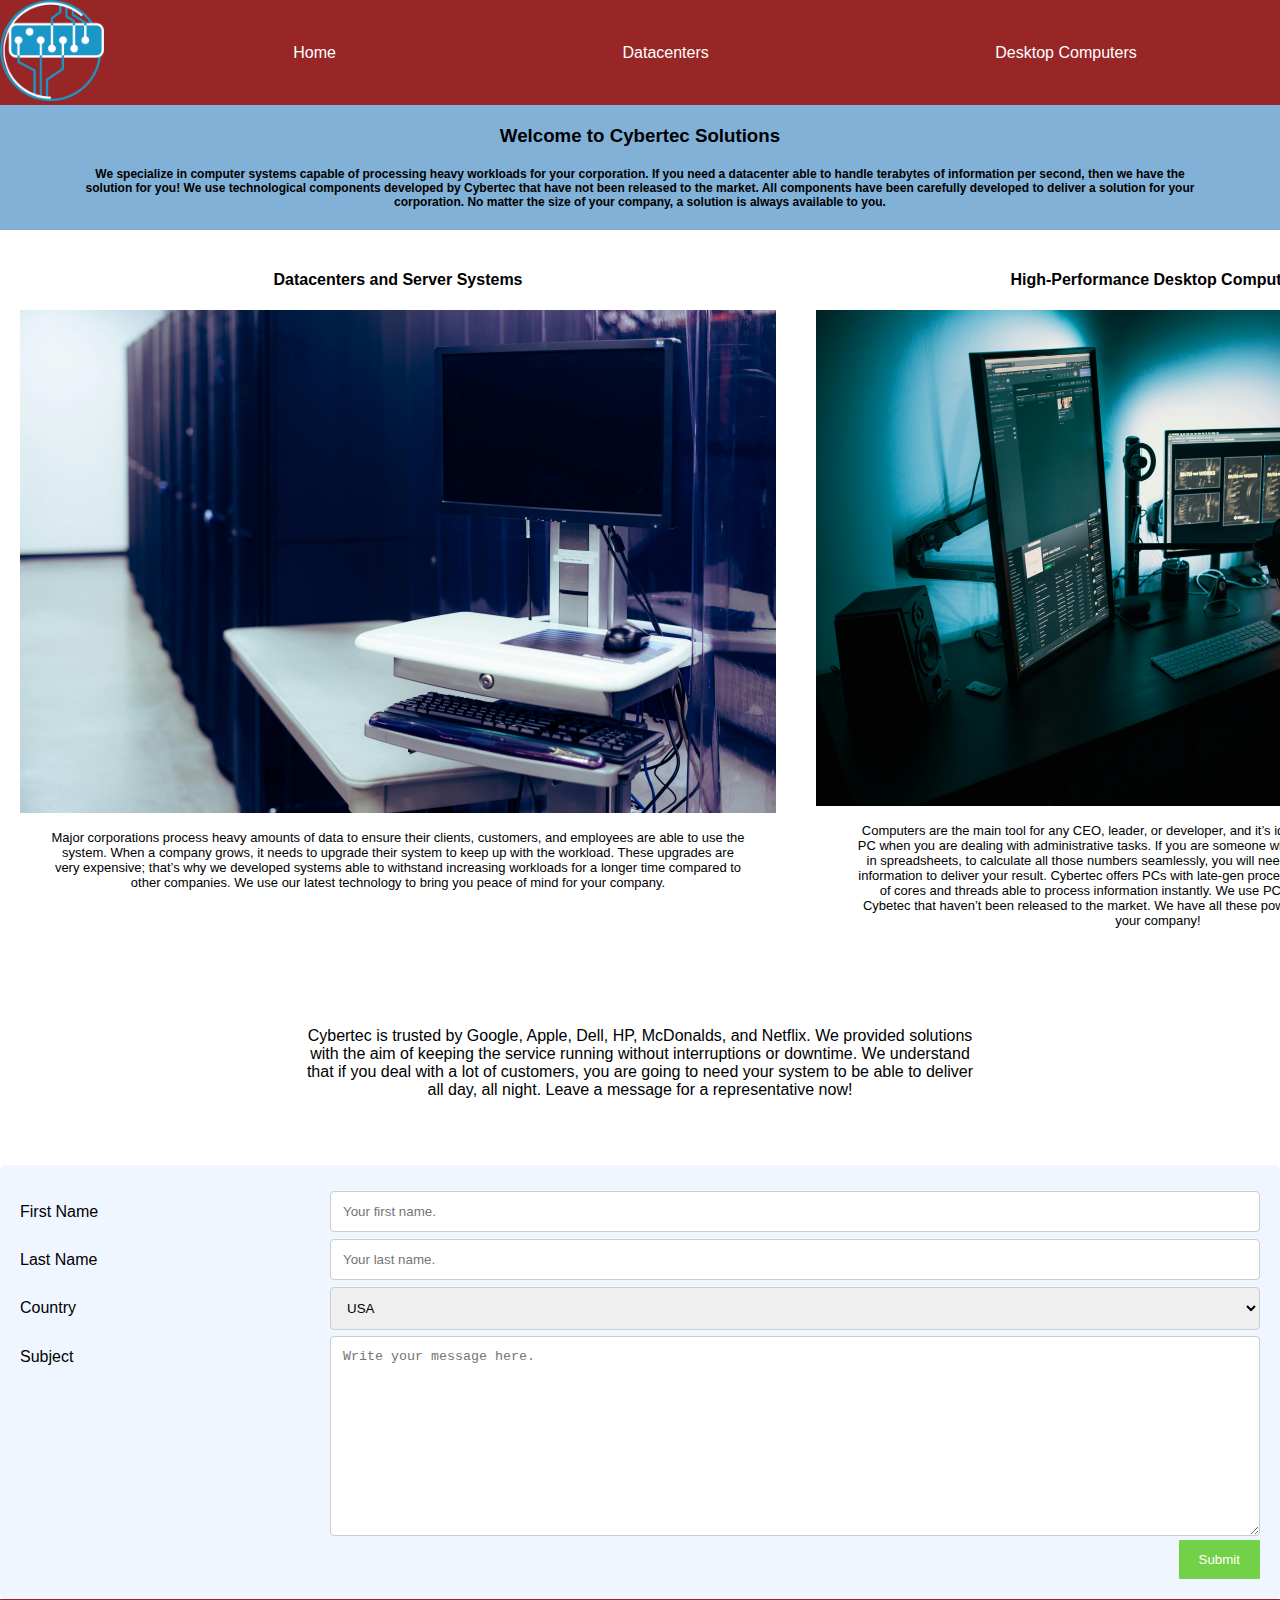
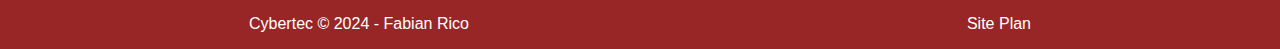
<file: cybertec/index.html>
<!DOCTYPE html>
<html lang="en">
<head>
    <meta charset="UTF-8">
    <meta http-equiv="X-UA-Compatible" content="IE=edge">
    <meta name="viewport" content="width=device-width, initial-scale=1.0">
    <title>Cybertec | Home</title>
    <link rel="stylesheet" href="styles/style.css">
</head>
<body>
    <div id="content">
    <header>
        <a id="logo_link" href="index.html">
            <img class="logo" src="images/cybertec_logo.png" alt="Cybertec logo"
            width="104"
            height="101">
        </a>
        <nav>
            <a href="index.html">Home</a>
            <a href="data.html">Datacenters</a>
            <a href="computer.html">Desktop Computers</a>
        </nav>
    </header>
    </div>
    <div id="tittle">
        <H3>Welcome to Cybertec Solutions</H3>
        <h5>We specialize in computer systems capable of processing heavy workloads for your corporation. If you need a datacenter able to handle terabytes of information per second, then we have the solution for you! We use technological components developed by Cybertec that have not been released to the market. All components have been carefully developed to deliver a solution for your corporation. No matter the size of your company, a solution is always available to you.</h5>
    </div>
    <main class="home_grid">
        <div id="datacenter_section">
            <h4>Datacenters and Server Systems</h4>
            <img src="images/datacenter_solution.jpg" alt="datacenters"
            width="756"
            height="503">
            <p>Major corporations process heavy amounts of data to ensure their clients, customers, and employees are able to use the system. When a company grows, it needs to upgrade their system to keep up with the workload. These upgrades are very expensive; that’s why we developed systems able to withstand increasing workloads for a longer time compared to other companies. We use our latest technology to bring you peace of mind for your company.</p>
        </div>
        <div id="computer_section">
            <h4>High-Performance Desktop Computers</h4>
            <img src="images/computer_solition.jpg" alt="computers"
            width="684"
            height="496">
            <p>Computers are the main tool for any CEO, leader, or developer, and it’s ideal to have the most powerful PC when you are dealing with administrative tasks. If you are someone who works with gigabytes of files in spreadsheets, to calculate all those numbers seamlessly, you will need a PC able to process all the information to deliver your result. Cybertec offers PCs with late-gen processors with impressive numbers of cores and threads able to process information instantly. We use PC components developed by Cybetec that haven’t been released to the market. We have all these powerful components for you and your company!</p>
        </div>       
    </main>
    <div id="company_message">
        <p>Cybertec is trusted by Google, Apple, Dell, HP, McDonalds, and Netflix. We provided solutions with the aim of keeping the service running without interruptions or downtime. We understand that if you deal with a lot of customers, you are going to need your system to be able to deliver all day, all night. Leave a message for a representative now!</p>
    </div>
    <div class="contact_form">
        <div class="container">
            <form action="action_page.php">
              <div class="row">
                <div class="col-25">
                  <label for="fname">First Name</label>
                </div>
                <div class="col-75">
                  <input type="text" id="fname" name="firstname" placeholder="Your first name.">
                </div>
              </div>
              <div class="row">
                <div class="col-25">
                  <label for="lname">Last Name</label>
                </div>
                <div class="col-75">
                  <input type="text" id="lname" name="lastname" placeholder="Your last name.">
                </div>
              </div>
              <div class="row">
                <div class="col-25">
                  <label for="country">Country</label>
                </div>
                <div class="col-75">
                  <select id="country" name="country">
                    <option value="usa">USA</option>
                    <option value="australia">Australia</option>
                    <option value="canada">Canada</option>
                  </select>
                </div>
              </div>
              <div class="row">
                <div class="col-25">
                  <label for="subject">Subject</label>
                </div>
                <div class="col-75">
                  <textarea id="subject" name="subject" placeholder="Write your message here." style="height:200px"></textarea>
                </div>
              </div>
              <div class="row">
                <input type="submit" value="Submit">
              </div>
            </form>
          </div>
    </div>
    <footer>
        <p>Cybertec © 2024 - Fabian Rico</p>
        <a href="site-plan.html">Site Plan</a>
    </footer>
</body>
</file>
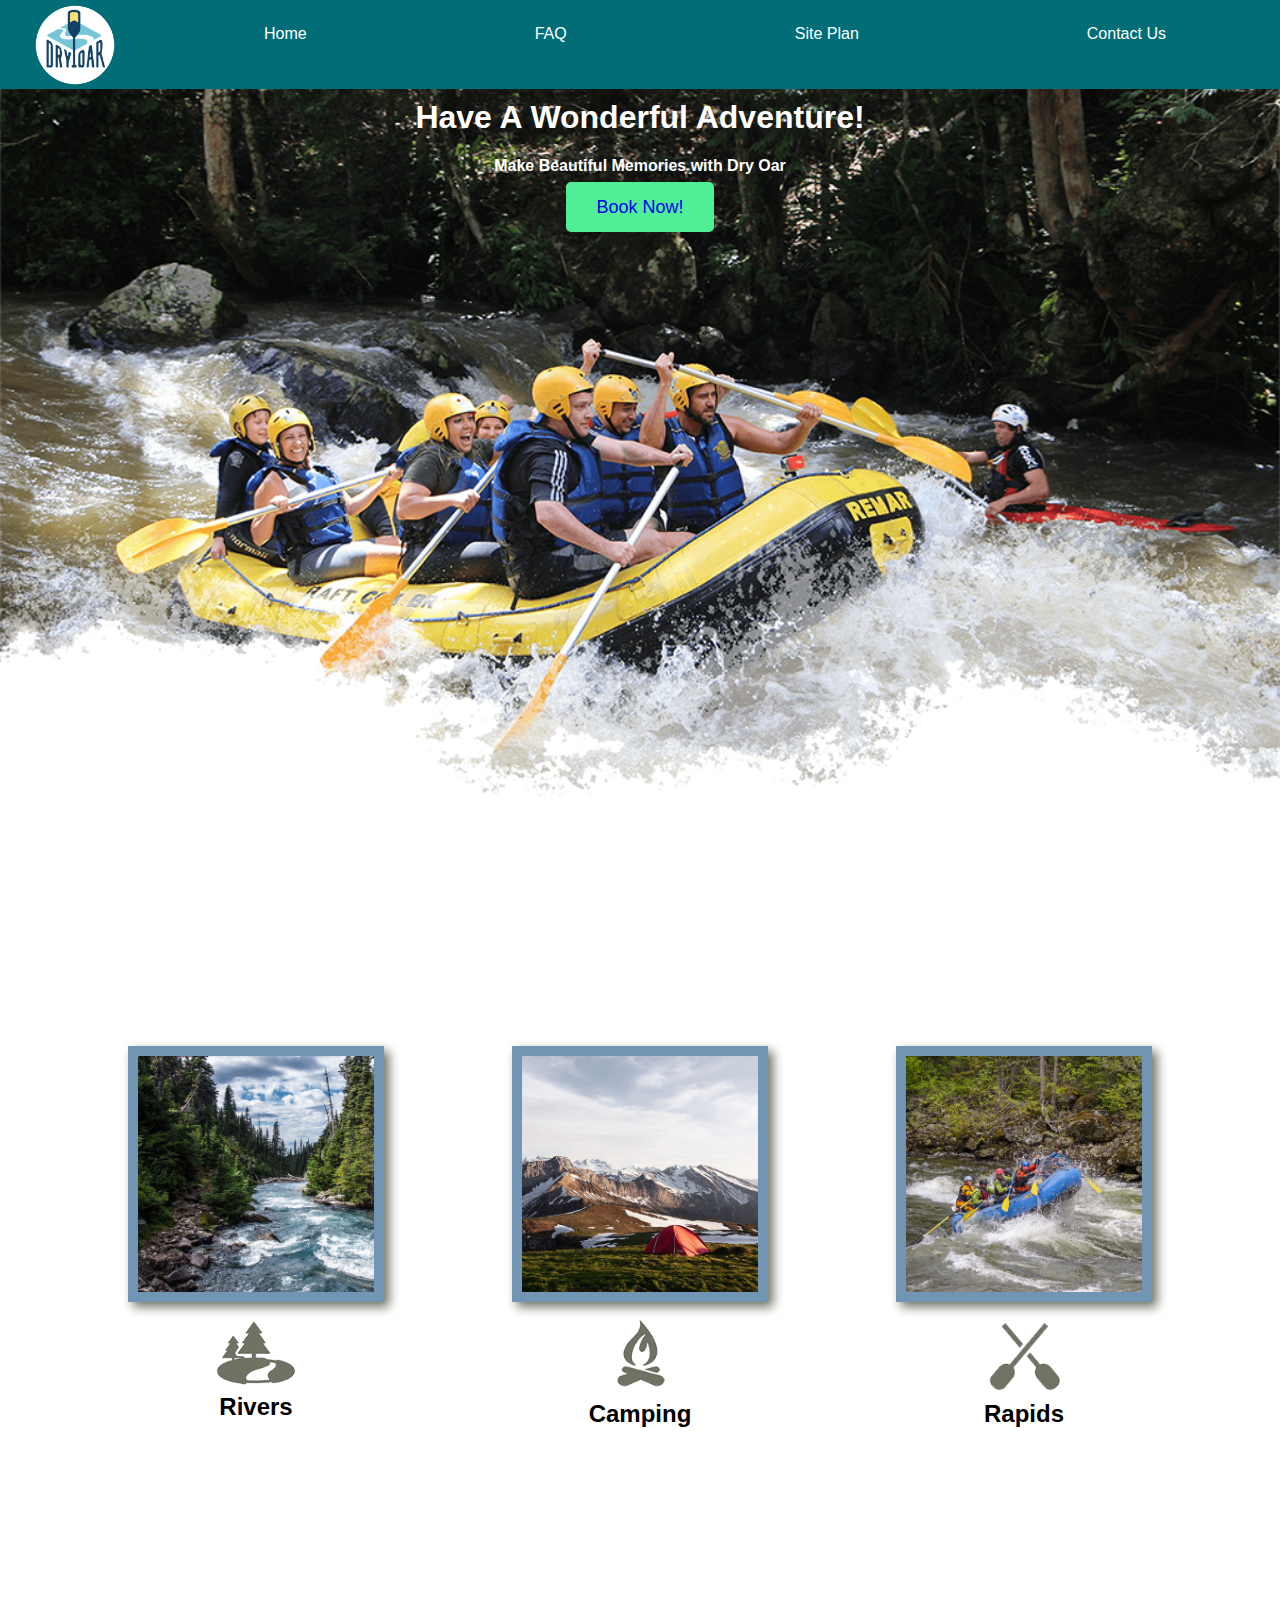
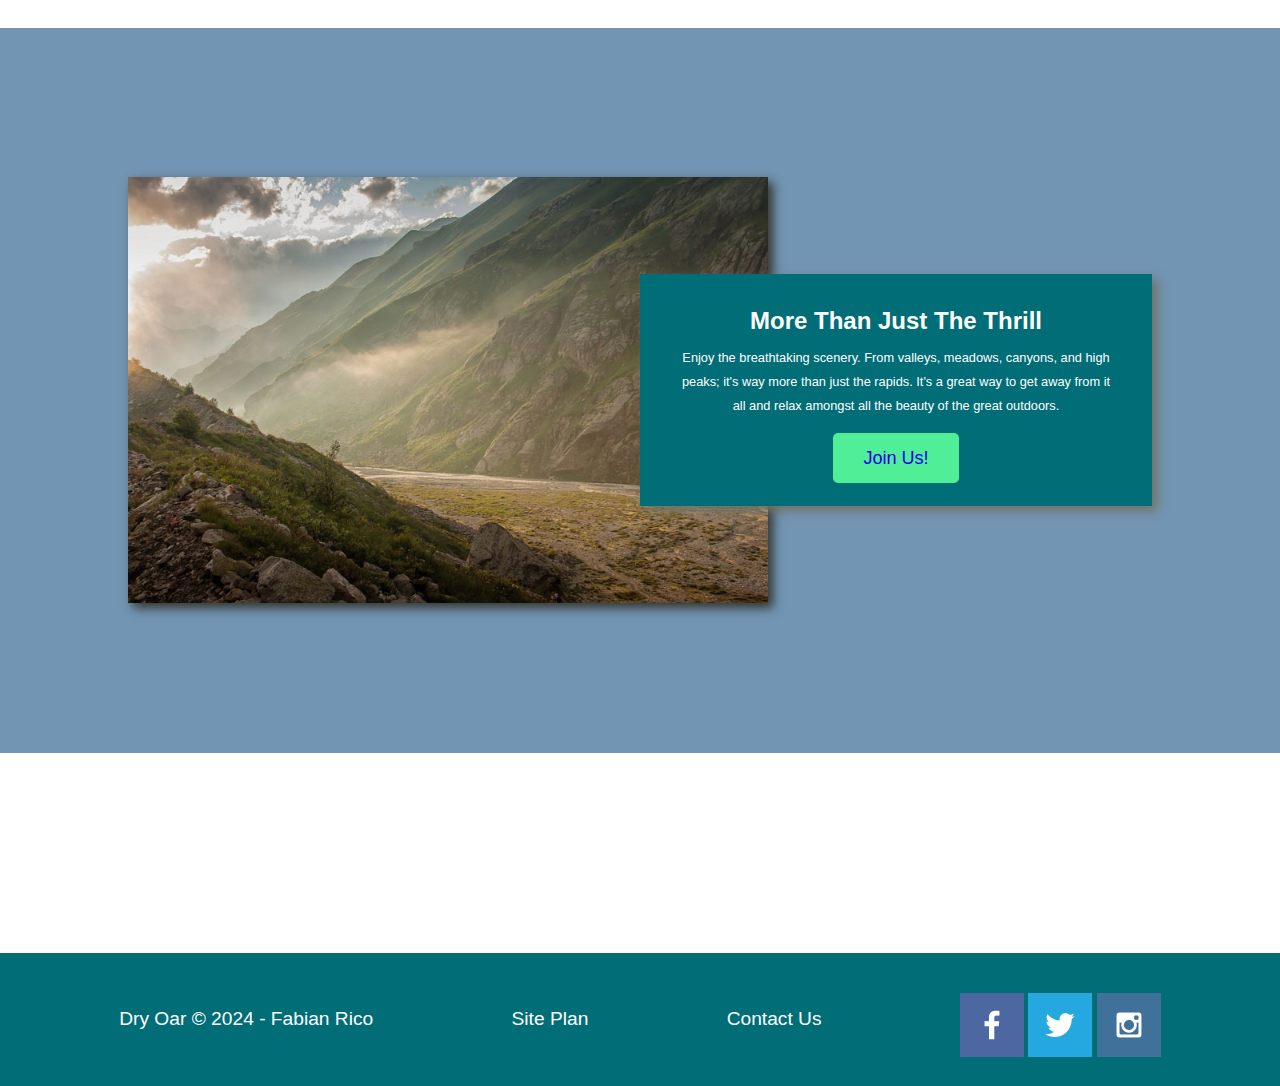
<file: wwr/index.html>
<!DOCTYPE html>
<html lang="en">
<head>
    <meta charset="UTF-8">
    <meta http-equiv="X-UA-Compatible" content="IE=edge">
    <meta name="viewport" content="width=device-width, initial-scale=1.0">
    <title>Whitewater Rafting Vacations | Dry Oar Boating | Home</title>
    <link rel="stylesheet" href="styles/style.css">
</head>
<body>
    <div id="content">
    <header>
        <a id="logo_link" href="index.html">
            <img class="logo" src="images/logo.png" alt="Dry Oar Logo">
        </a>
        <nav>
            <a href="index.html">Home</a>
            <a href="faq.html">FAQ</a>
            <a href="site-plan-rafting.html">Site Plan</a>
            <a href="contactus.html">Contact Us</a>
        </nav>
    </header>
    <div id="hero">
        <div id="hero-box">
            <img id="hero-img" src="images/hero.png" alt="People creating happy memories at white wate rafting">
        </div>
        <section id="hero-msg">
            <h1 class="home-title">Have A Wonderful Adventure!</h1>
            <h4>Make Beautiful Memories with Dry Oar</h4>
            <div class='button-box'>
                <a class='book' href="contactus.html">Book Now!</a>
            </div>
        </section>
    </div>
    <main class="home-grid">
        <section class="rivers-card">
            <img class="card-img" src="images/rivers.jpg" alt="river in forest">
            <img class="icon" src="images/river_icon.png" alt="river icon">
            <h2>Rivers</h2>
        </section>
        <section class="camping-card">
            <img class="card-img" src="images/camping.jpg" alt="tent in mountains">
            <img class="icon" src="images/fire_icon.png" alt="fire icon">
            <h2>Camping</h2>
        </section>
        <section class="rapids-card">
            <img class="card-img" src="images/rapids.jpg" alt="rafting boat">
            <img class="icon" src="images/oars.png" alt="oars icon">
            <h2>Rapids</h2>
        </section>
        <div id="background"></div>
        <img class="mountains" src="images/mountains.jpg" alt="Misty mountains">
    <section class="msg">
        <h2>More Than Just The Thrill</h2>
        <p>Enjoy the breathtaking scenery. From valleys, meadows, canyons, and high peaks; it's way more than just the rapids. It's a great way to get away from it all and relax amongst all the beauty of the great outdoors. </p>
        <a class='join' href="rivers.html">Join Us!</a>
    </section>
    </main>
    <footer>
        <p>Dry Oar &copy; 2024 - Fabian Rico</p>
        <p><a href="site-plan-rafting.html">Site Plan</a></p>
        <p><a href="contactus.html">Contact Us</a></p>
        <div class="social">
            <a href="https://facebook.com" target="_blank">
                <img src="images/facebook.png" alt="fb icon">
            </a>
            <a href="https://twitter.com" target="_blank">
                <img src="images/twitter.png" alt="twitter icon">
            </a>
            <a href="https://instagram.com" target="_blank">
                <img src="images/instagram.png" alt="instagram icon">
            </a>
        </div>
    </footer>
    </div>
</body>
</html>
</file>
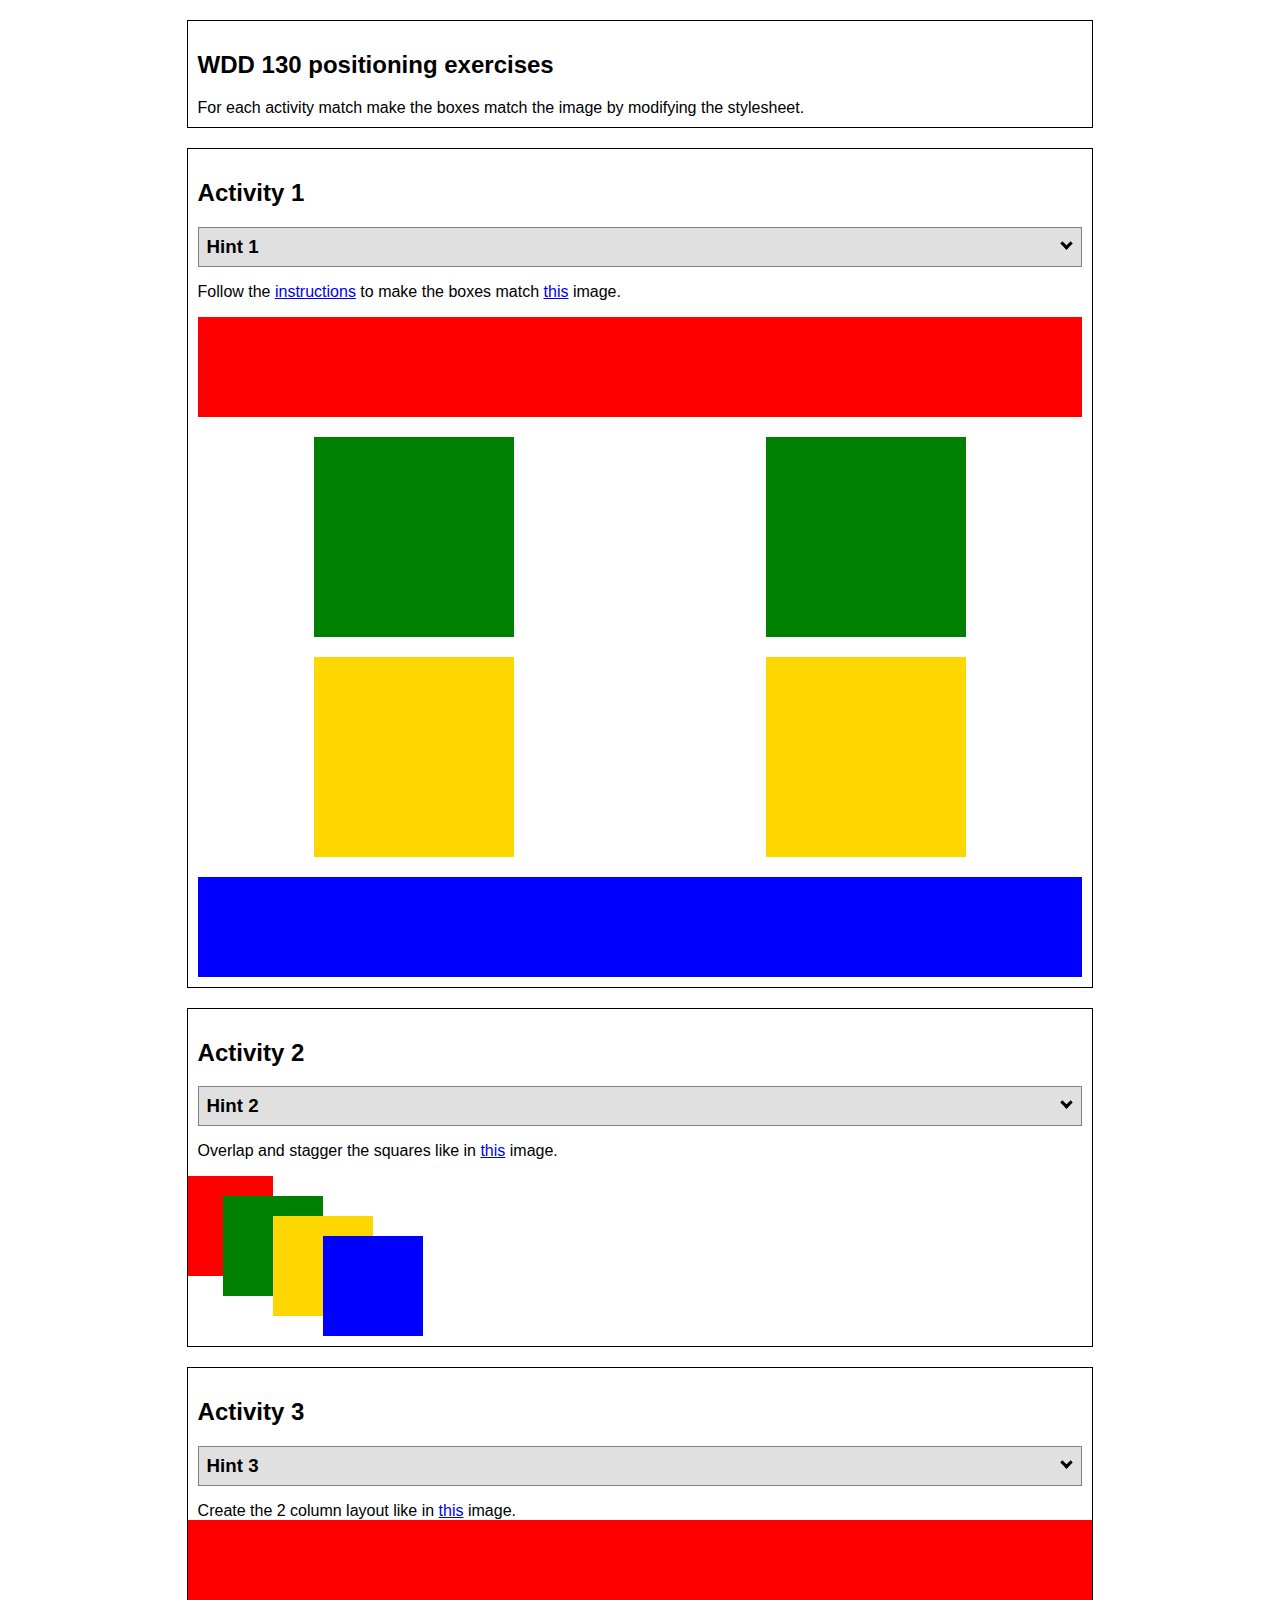
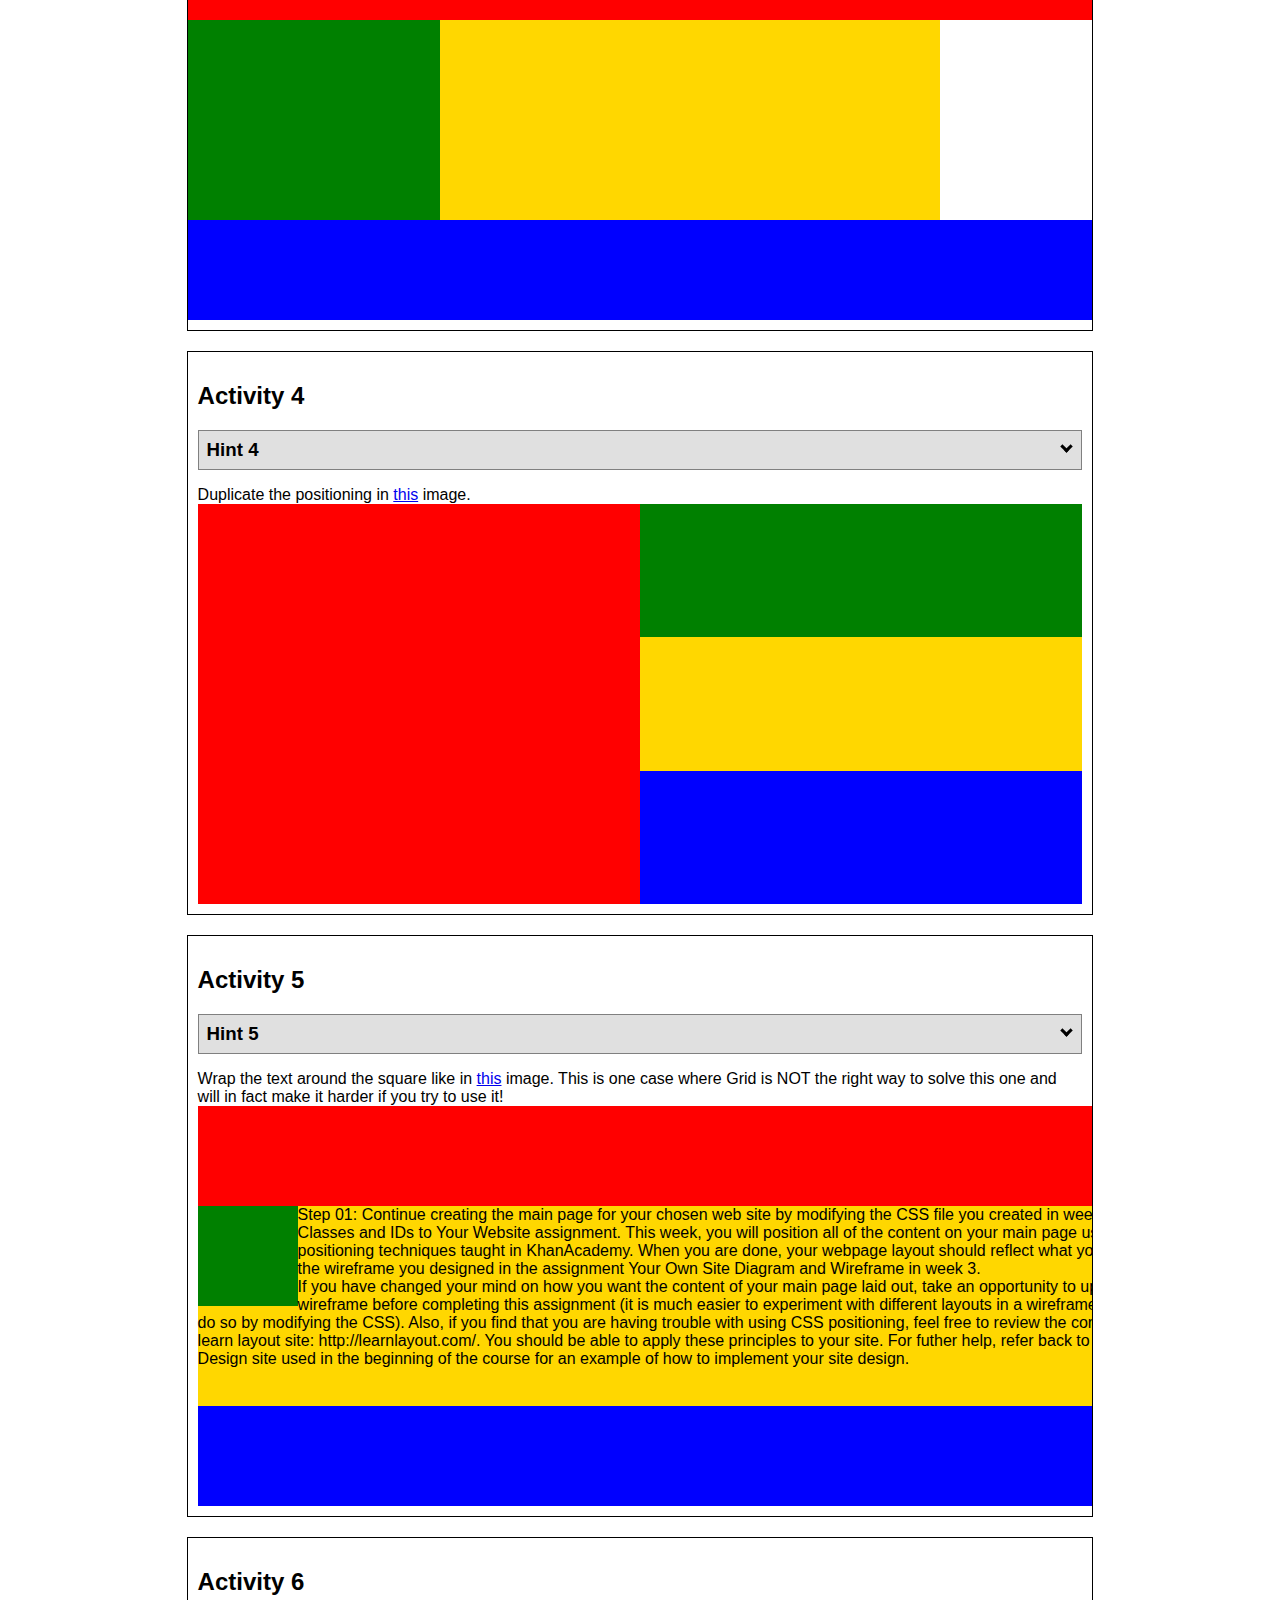
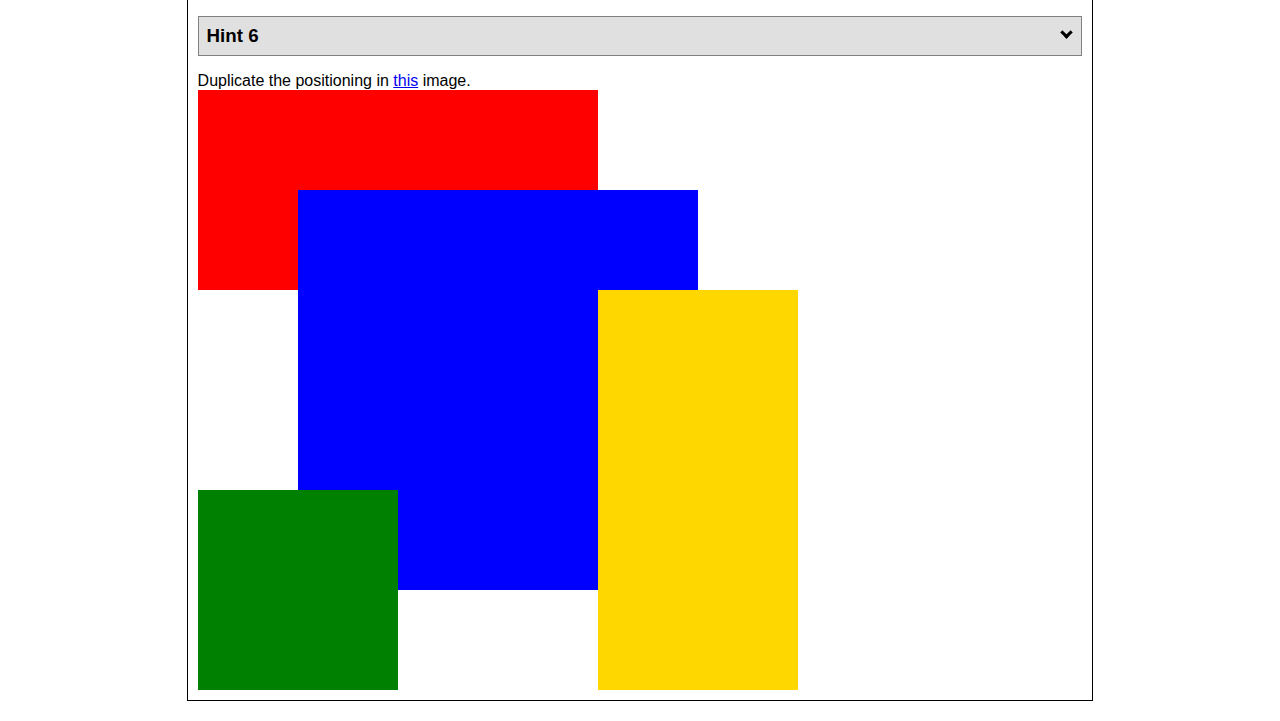
<file: positioning.html>
<!DOCTYPE html>
<html lang="en">
  <head>
    <!-- HTML - Name: positioning.html -->
    <title>Positioning Activity</title>
    <link rel="stylesheet" type="text/css" href="positionstyles.css" />
  </head>
  <body>
    <div class="activity">
      <h2>WDD 130 positioning exercises</h2>
      For each activity match make the boxes match the image by modifying the stylesheet.</div>
    <div class="activity">
      <h2>Activity 1</h2>
      <section class="hint"><input type="checkbox" ><i></i> <h3>Hint 1</h3><div><p>Check out the <a href="https://byui-wdd.github.io/wdd130/activities/w06-css-positioning.html" target="_blank">activity instructions</a> in Ilearn!</p></div></section>
      <p>Follow the <a href="https://byui-wdd.github.io/wdd130/activities/w06-css-positioning.html" target="_blank">instructions</a> to make the boxes match  <a href="https://byui-wdd.github.io/wdd130/images/example1.png" target="_blank">this</a> image.</p>
      <div class="content1" >
        <div class="red1" ></div>
        <div class="green1" ></div>
        <div class="green1" ></div>
        <div class="yellow1"></div>
        <div class="yellow1"></div>
        <div class="blue1"></div>
      </div>
    </div>
    <div class="activity">
      <h2>Activity 2</h2>
      <section class="hint"><input type="checkbox" > <h3>Hint 2</h3><i></i><div>
      <ul>
      <li>grid-template-columns: 50px 50px 50px 50px 50px </li></ul></div></section>
      <p>Overlap and stagger the squares like in <a href="https://byui-wdd.github.io/wdd130/images/example2.png" target="_blank">this</a> image.</p>
      <div class="content2" >
        <div class="red2" ></div>
        <div class="green2" ></div>
        <div class="yellow2"></div>
        <div class="blue2"></div>
      </div>
    </div>
    <div class="activity">
      <h2>Activity 3</h2>
      <section class="hint"><input type="checkbox" > <h3>Hint 3</h3><i></i><div><p>This one is going to be best solved with CSS Grid. Remember to make the boxes the right width first...then start moving them around. </p><h4>Properties used:</h4><ul><li>display:grid;</li><li>grid-template-columns:</li><li>grid-column-gap:</li>
        <li>grid-column:</li>  </ul></div></section>
      Create the 2 column layout like in <a href="https://byui-wdd.github.io/wdd130/images/example3.png" target="_blank">this</a>  image.
      <div class="content3" >
        <div class="red3" ></div>
        <div class="green3" ></div>
        <div class="yellow3"></div>
        <div class="blue3"></div>
      </div>
    </div>
    <div class="activity">
      <h2>Activity 4</h2>
      <section class="hint"><input type="checkbox" > <h3>Hint 4</h3><i></i><div><p>For the others we have been primarily concerned with width. For this one you will need to adjust height as well. </p><h4>Properties used:</h4><ul><li>display:grid;</li><li>grid-template-columns:</li><li>grid-row:</li></ul></div></section>
      Duplicate the positioning in <a href="https://byui-wdd.github.io/wdd130/images/example4.png" target="_blank">this</a> image. 
      <div class="content4" >
        <div class="red4" ></div>
        <div class="green4" ></div>
        <div class="yellow4"></div>
        <div class="blue4"></div>
      </div>
    </div>

    <div class="activity">
      <h2>Activity 5</h2>
      <section class="hint"><input type="checkbox" > <h3>Hint 5</h3><i></i><div><p>Grid is <strong>not</strong> the right way to do this.  In fact there is only one way to really do that...and that is with float. Remember that we float the thing we want the text to wrap around.  Also remember to start by making all the shapes the right size and shape.</p><h4>Properties used:</h4><ul><li>float: left;</li></ul></div></section>
      Wrap the text around the square like in <a href="https://byui-wdd.github.io/wdd130/images/example5.png" target="_blank">this</a> image. This is one case where Grid is NOT the right way to solve this one and will in fact make it harder if you try to use it!
      <div class="content5" >
        <div class="red5" ></div>
        <div class="green5" ></div>
        <div class="yellow5">Step 01: Continue creating the main page for your chosen web site by modifying the CSS file you created in week 9's Adding Classes and IDs to Your Website assignment. This week, you will position all of the content on your main page using the CSS positioning techniques taught in KhanAcademy. When you are done, your webpage layout should reflect what you outlined in the wireframe you designed in the assignment Your Own Site Diagram and Wireframe in week 3. <br />
          If you have changed your mind on how you want the content of your main page laid out, take an opportunity to update your wireframe before completing this assignment (it is much easier to experiment with different layouts in a wireframe than it is to do so by modifying the CSS). Also, if you find that you are having trouble with using CSS positioning, feel free to review the concepts at the learn layout site: http://learnlayout.com/. You should be able to apply these principles to your site. For futher help, refer back to the Max Design site used in the beginning of the course for an example of how to implement your site design.</div>
        <div class="blue5"></div>
      </div>
    </div>
    <div class="activity">
      <h2>Activity 6</h2>
      <section class="hint"><input type="checkbox" > <h3>Hint 6</h3><i></i><div><p>This one is all about visualizing the grid behind the layout. If you are having a hard time doing that first: all the sizes are even multiples of 100, and second here is another example with the lines drawn: <a href="https://byui-wdd.github.io/wdd130/images/example6-hint.png" target="_blank">example 6 with lines</a>. For this one you will find it easiest if you use px for the column width. You can also use <kbd>z-index</kbd> to control the element layering.    </p><h4>Properties used:</h4><ul><li>display:grid;</li><li>grid-template-columns:</li><li>grid-column:</li><li>grid-row:</li><li><a href="https://www.w3schools.com/cssref/pr_pos_z-index.asp" target="_blank">z-index:</a></li></ul></div></section>
      Duplicate the positioning in <a href="https://byui-wdd.github.io/wdd130/images/example6.png" target="_blank">this</a> image.
      <div class="content6" >
        <div class="red6" ></div>
        <div class="green6" ></div>
        <div class="yellow6"></div>
        <div class="blue6"></div>
      </div>
    </div>
  </body>
</html>
</file>
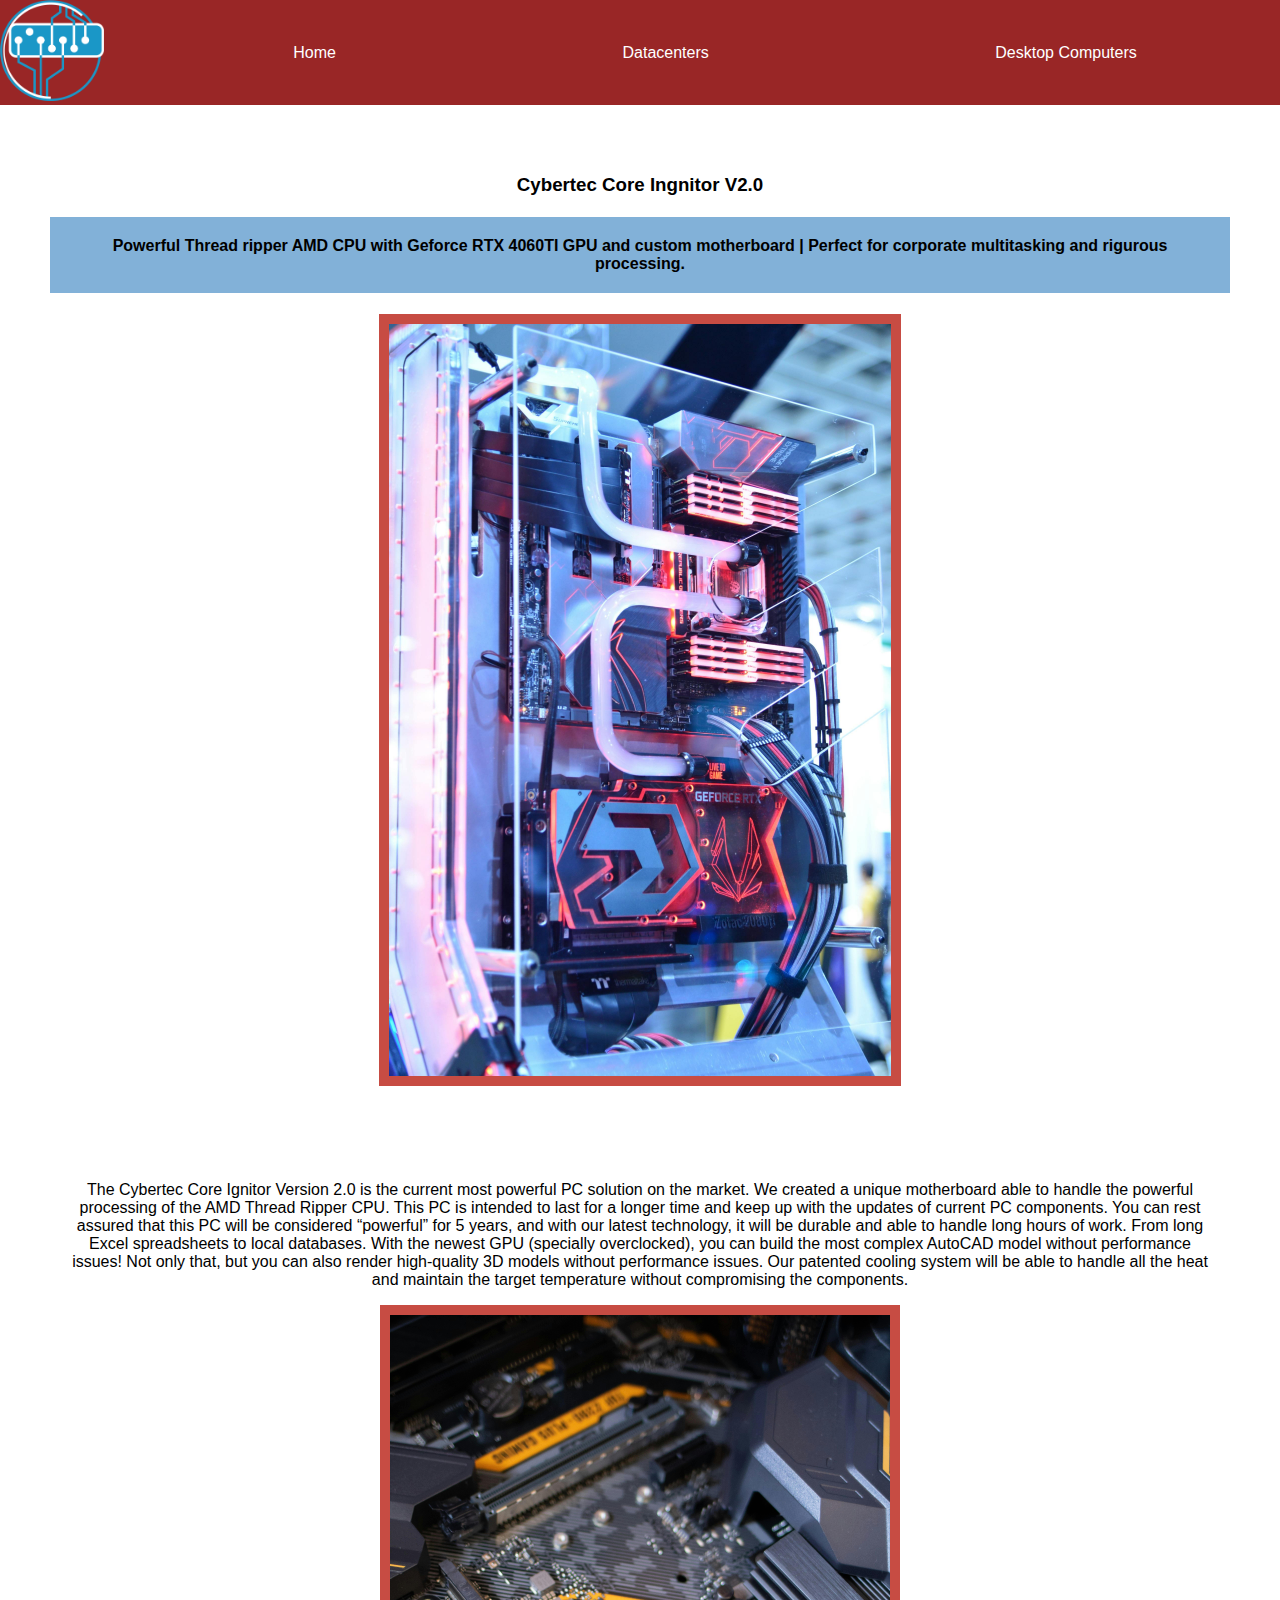
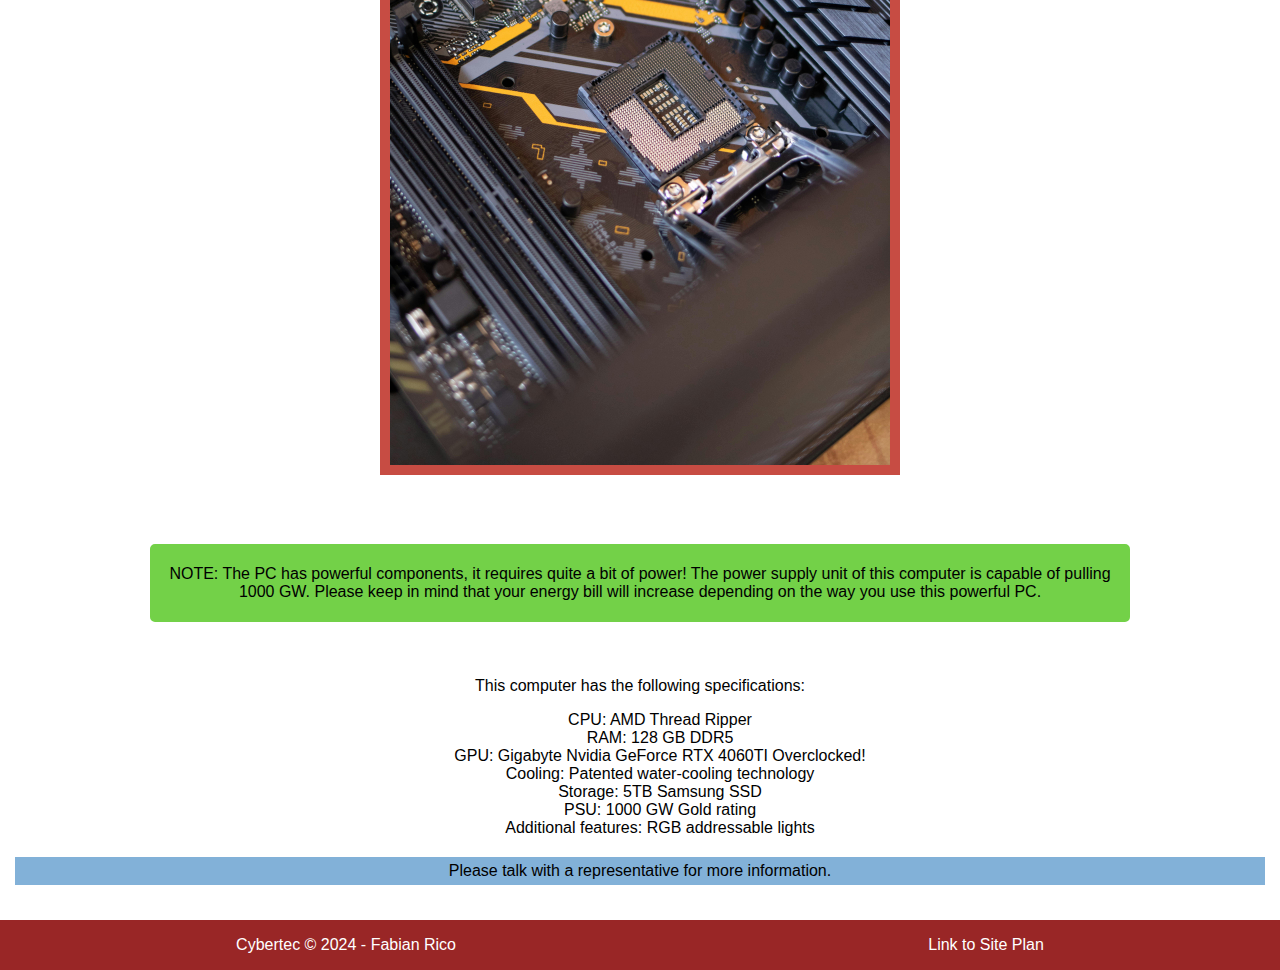
<file: cybertec/computer.html>
<!DOCTYPE html>
<html lang="en">
<head>
    <meta charset="UTF-8">
    <meta http-equiv="X-UA-Compatible" content="IE=edge">
    <meta name="viewport" content="width=device-width, initial-scale=1.0">
    <title>Cybertec | Computers</title>
    <link rel="stylesheet" href="styles/style.css">
</head>
<body>
    <div id="content">
    <header>
        <a id="logo_link" href="index.html">
            <img class="logo" src="images/cybertec_logo.png" alt="Cybertec logo"
            width="104"
            height="101">
        </a>
        <nav>
            <a href="index.html">Home</a>
            <a href="data.html">Datacenters</a>
            <a href="computer.html">Desktop Computers</a>
        </nav>
    </header>
    </div>
    <main class="main_content">
    <div id="product_tittle">
    <h3>Cybertec Core Ingnitor V2.0</h3>
    <h4>Powerful Thread ripper AMD CPU with Geforce RTX 4060TI GPU and custom motherboard | Perfect for corporate multitasking and rigurous processing.</h4>
    <img src="images/powerful_pc.jpg" alt="Computer"
    width="502"
    height="752">
    </div>
    <div id="explanation">
        <p>The Cybertec Core Ignitor Version 2.0 is the current most powerful PC solution on the market. We created a unique motherboard able to handle the powerful processing of the AMD Thread Ripper CPU. This PC is intended to last for a longer time and keep up with the updates of current PC components. You can rest assured that this PC will be considered “powerful” for 5 years, and with our latest technology, it will be durable and able to handle long hours of work. From long Excel spreadsheets to local databases. With the newest GPU (specially overclocked), you can build the most complex AutoCAD model without performance issues! Not only that, but you can also render high-quality 3D models without performance issues. Our patented cooling system will be able to handle all the heat and maintain the target temperature without compromising the components.</p>
        <img src="images/powerful_mobo.jpg" alt="Computer Motherboard"
        width="500"
        height="750">
    </div>
    <div id="more_info">
        <p>NOTE: The PC has powerful components, it requires quite a bit of power! The power supply unit of this computer is capable of pulling 1000 GW. Please keep in mind that your energy bill will increase depending on the way you use this powerful PC.</p>
    </div>
    <div id="specs">
        This computer has the following specifications:
        <ul>
            <li>CPU: AMD Thread Ripper</li>
            <li>RAM: 128 GB DDR5</li>
            <li>GPU: Gigabyte Nvidia GeForce RTX 4060TI Overclocked!</li>
            <li>Cooling: Patented water-cooling technology</li>
            <li>Storage: 5TB Samsung SSD</li>
            <li>PSU: 1000 GW Gold rating</li>
            <li>Additional features: RGB addressable lights</li>
        </ul>
        <p>Please talk with a representative for more information.</p>
    </div>
    </main>
    <footer>
        <p>Cybertec © 2024 - Fabian Rico</p>
        <a href="site-plan.html">Link to Site Plan</a>
    </footer>
</body>
</file>
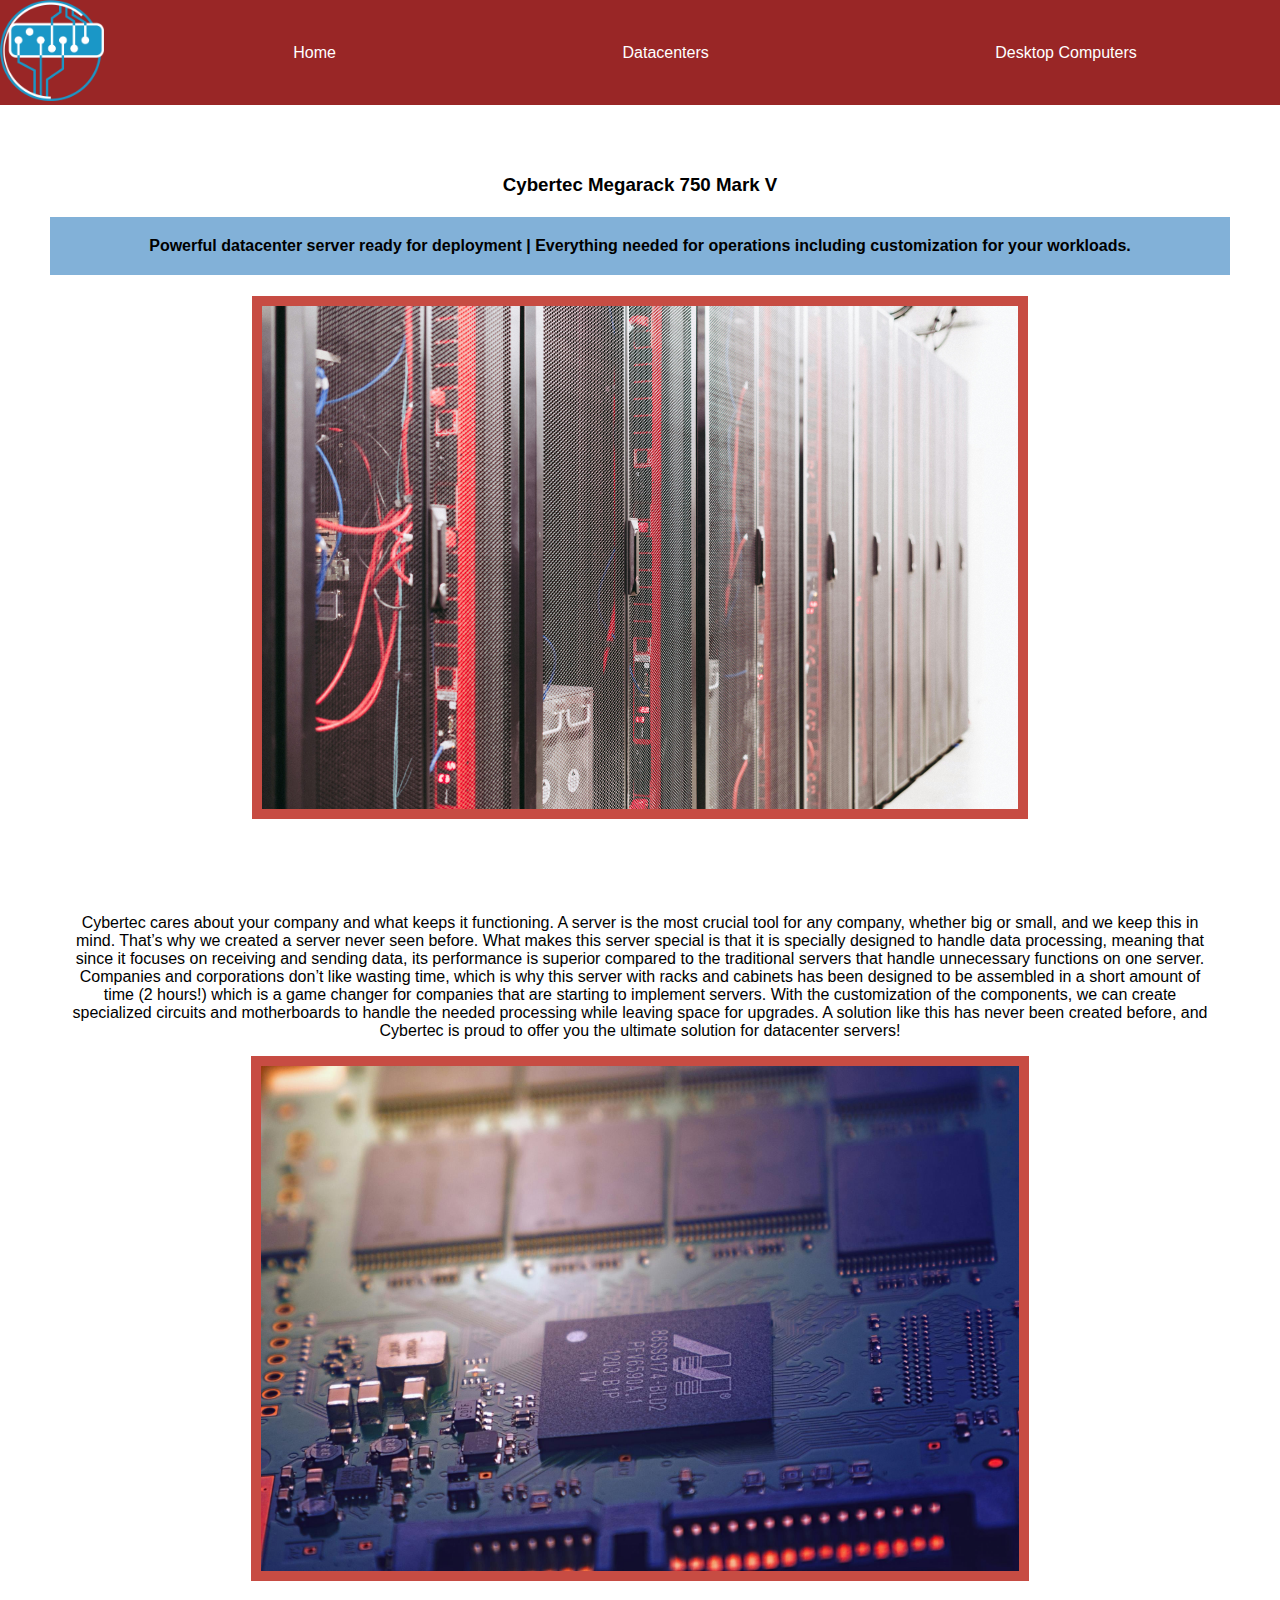
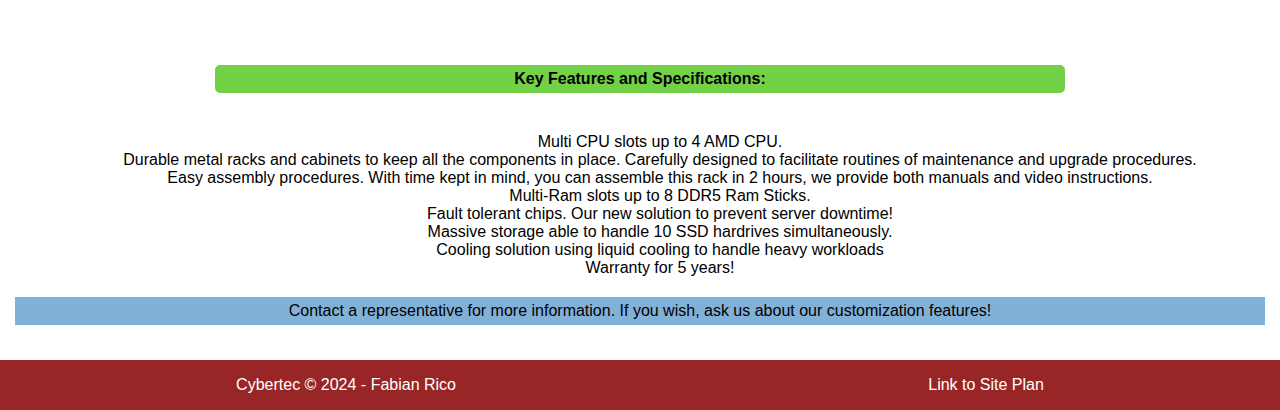
<file: cybertec/data.html>
<!DOCTYPE html>
<html lang="en">
<head>
    <meta charset="UTF-8">
    <meta http-equiv="X-UA-Compatible" content="IE=edge">
    <meta name="viewport" content="width=device-width, initial-scale=1.0">
    <title>Cybertec | Datacenters</title>
    <link rel="stylesheet" href="styles/style.css">
</head>
<body>
    <div id="content">
    <header>
        <a id="logo_link" href="index.html">
            <img class="logo" src="images/cybertec_logo.png" alt="Cybertec logo"
            width="104"
            height="101">
        </a>
        <nav>
            <a href="index.html">Home</a>
            <a href="data.html">Datacenters</a>
            <a href="computer.html">Desktop Computers</a>
        </nav>
    </header>
    </div>
    <main class="main_content">
    <div id="product_tittle">
    <h3>Cybertec Megarack 750 Mark V</h3>
    <h4>Powerful datacenter server ready for deployment | Everything needed for operations including customization for your workloads.</h4>
    <img src="images/data_server_picture.jpg" alt="datacenters"
    width="756"
    height="503">
    </div>
    <div id="explanation">
        <p>Cybertec cares about your company and what keeps it functioning. A server is the most crucial tool for any company, whether big or small, and we keep this in mind. That’s why we created a server never seen before. What makes this server special is that it is specially designed to handle data processing, meaning that since it focuses on receiving and sending data, its performance is superior compared to the traditional servers that handle unnecessary functions on one server. Companies and corporations don’t like wasting time, which is why this server with racks and cabinets has been designed to be assembled in a short amount of time (2 hours!) which is a game changer for companies that are starting to implement servers. With the customization of the components, we can create specialized circuits and motherboards to handle the needed processing while leaving space for upgrades. A solution like this has never been created before, and Cybertec is proud to offer you the ultimate solution for datacenter servers!</p>
        <img src="images/data_server_circuits.jpg" alt="Datacenter Motherboard"
        width="758"
        height="505">
    </div>
    <div id="specs">
        <h4>Key Features and Specifications:</h4>
        <ul>
            <li>Multi CPU slots up to 4 AMD CPU.</li>
            <li>Durable metal racks and cabinets to keep all the components in place. Carefully designed to facilitate routines of maintenance and upgrade procedures.</li>
            <li>Easy assembly procedures. With time kept in mind, you can assemble this rack in 2 hours, we provide both manuals and video instructions.</li>
            <li>Multi-Ram slots up to 8 DDR5 Ram Sticks.</li>
            <li>Fault tolerant chips. Our new solution to prevent server downtime!</li>
            <li>Massive storage able to handle 10 SSD hardrives simultaneously.</li>
            <li>Cooling solution using liquid cooling to handle heavy workloads</li>
            <li>Warranty for 5 years!</li>
        </ul>
        <p>Contact a representative for more information. If you wish, ask us about our customization features!</p>
    </div>
    </main>
    <footer>
        <p>Cybertec © 2024 - Fabian Rico</p>
        <a href="site-plan.html">Link to Site Plan</a>
    </footer>
</body>
</file>
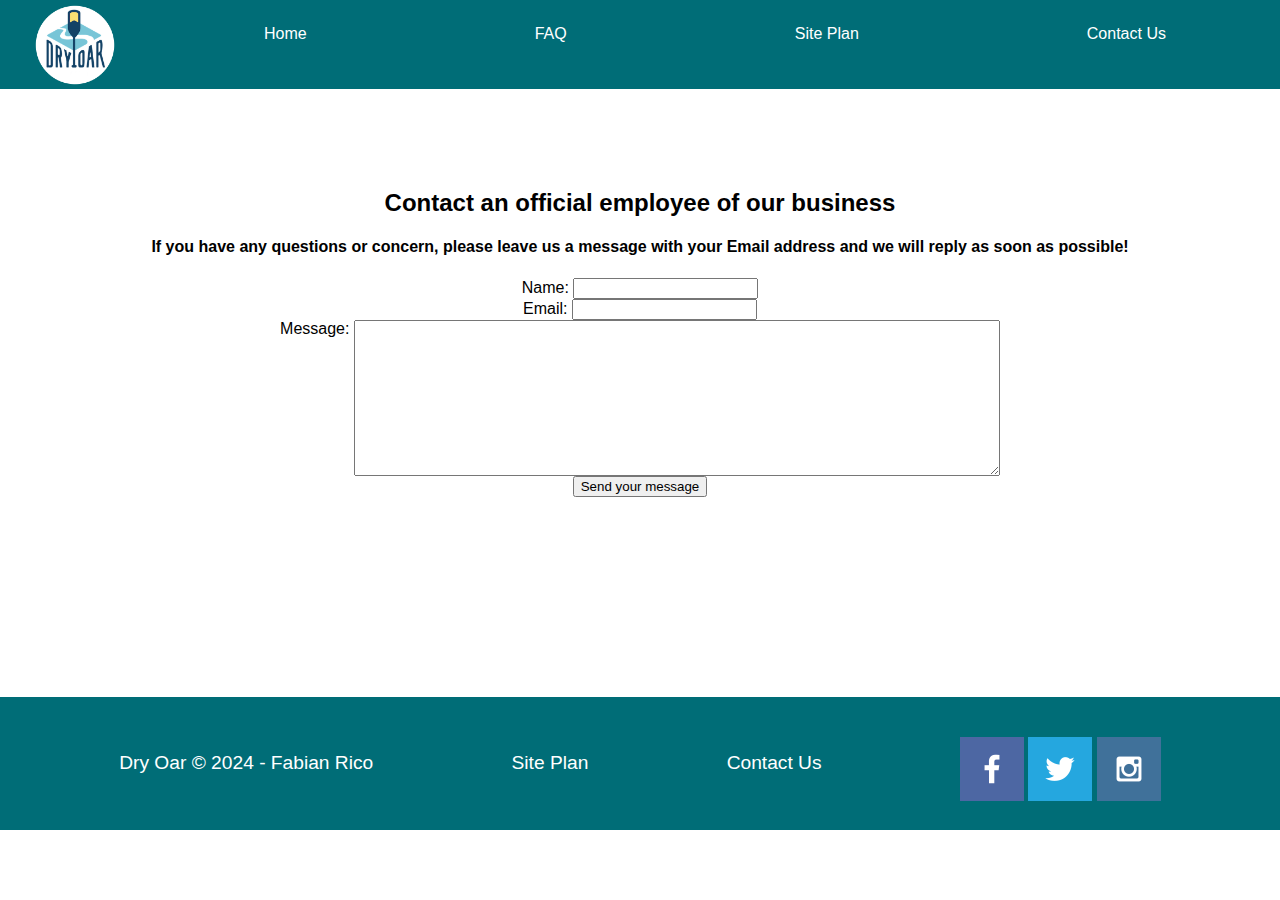
<file: wwr/contactus.html>
<!DOCTYPE html>
<html lang="en">
<head>
    <meta charset="UTF-8">
    <meta http-equiv="X-UA-Compatible" content="IE=edge">
    <meta name="viewport" content="width=device-width, initial-scale=1.0">
    <title>Whitewater Rafting Vacations | Dry Oar Boating | Contact us</title>
    <link rel="stylesheet" href="styles/style.css">
</head>
<body>
    <div id="content">
    <header>
        <a id="logo_link" href="index.html">
            <img class="logo" src="images/logo.png" alt="Dry Oar Logo">
        </a>
        <nav>
            <a href="index.html">Home</a>
            <a href="faq.html">FAQ</a>
            <a href="site-plan-rafting.html">Site Plan</a>
            <a href="contactus.html">Contact Us</a>
        </nav>
    </header>
    <main>
        <div id="contact_us_text">
        <H2>Contact an official employee of our business</H2>
        <H4>If you have any questions or concern, please leave us a message with your Email address and we will reply as soon as possible!</H4>
        </div>
        <div id="feedback"></div>
        <form action="/my-handling-form-page" method="post" id="contact_form">
            <ul>
              <li>
                <label for="name">Name:</label>
                <input type="text" id="name" name="user_name" />
              </li>
              <li>
                <label for="mail">Email:</label>
                <input type="email" id="mail" name="user_email" />
              </li>
              <li>
                <label for="msg">Message:</label>
                <textarea id="msg" name="user_message"></textarea>
              </li>
            </ul>
            <div class="button">
                <button type="submit">Send your message</button>
              </div>
          </form>
          
    </main>
    <footer>
        <p>Dry Oar &copy; 2024 - Fabian Rico</p>
        <p><a href="site-plan-rafting.html">Site Plan</a></p>
        <p><a href="contactus.html">Contact Us</a></p>
        <div class="social">
            <a href="https://facebook.com" target="_blank">
                <img src="images/facebook.png" alt="fb icon">
            </a>
            <a href="https://twitter.com" target="_blank">
                <img src="images/twitter.png" alt="twitter icon">
            </a>
            <a href="https://instagram.com" target="_blank">
                <img src="images/instagram.png" alt="instagram icon">
            </a>
        </div>
    </footer>
    </div>
    <script>
        // get the feedback div element so we can do something with it.
        const feedbackElement = document.getElementById('feedback');
        // get the form so we can read what was entered in it.
        const formElement = document.forms[0];
        // add a 'listener' to wait for a submission of our form. When that happens run the code below.
        formElement.addEventListener('submit', function(e) {
            // stop the form from doing the default action.
            e.preventDefault();
            // set the contents of our feedback element to a message letting the user know the form was submitted successfully. Notice that we pull the name that was entered in the form to personalize the message!
            feedbackElement.innerHTML = 'Hello '+ formElement.user_name.value +'! Thank you for your message. We will get back with you as soon as possible!';
            // make the feedback element visible.
            feedbackElement.style.display = "block";
            // add a class to move everything down so our message doesn't cover it.
            document.body.classList.toggle('moveDown');
        });
    </script>
</body>
</html>
</file>
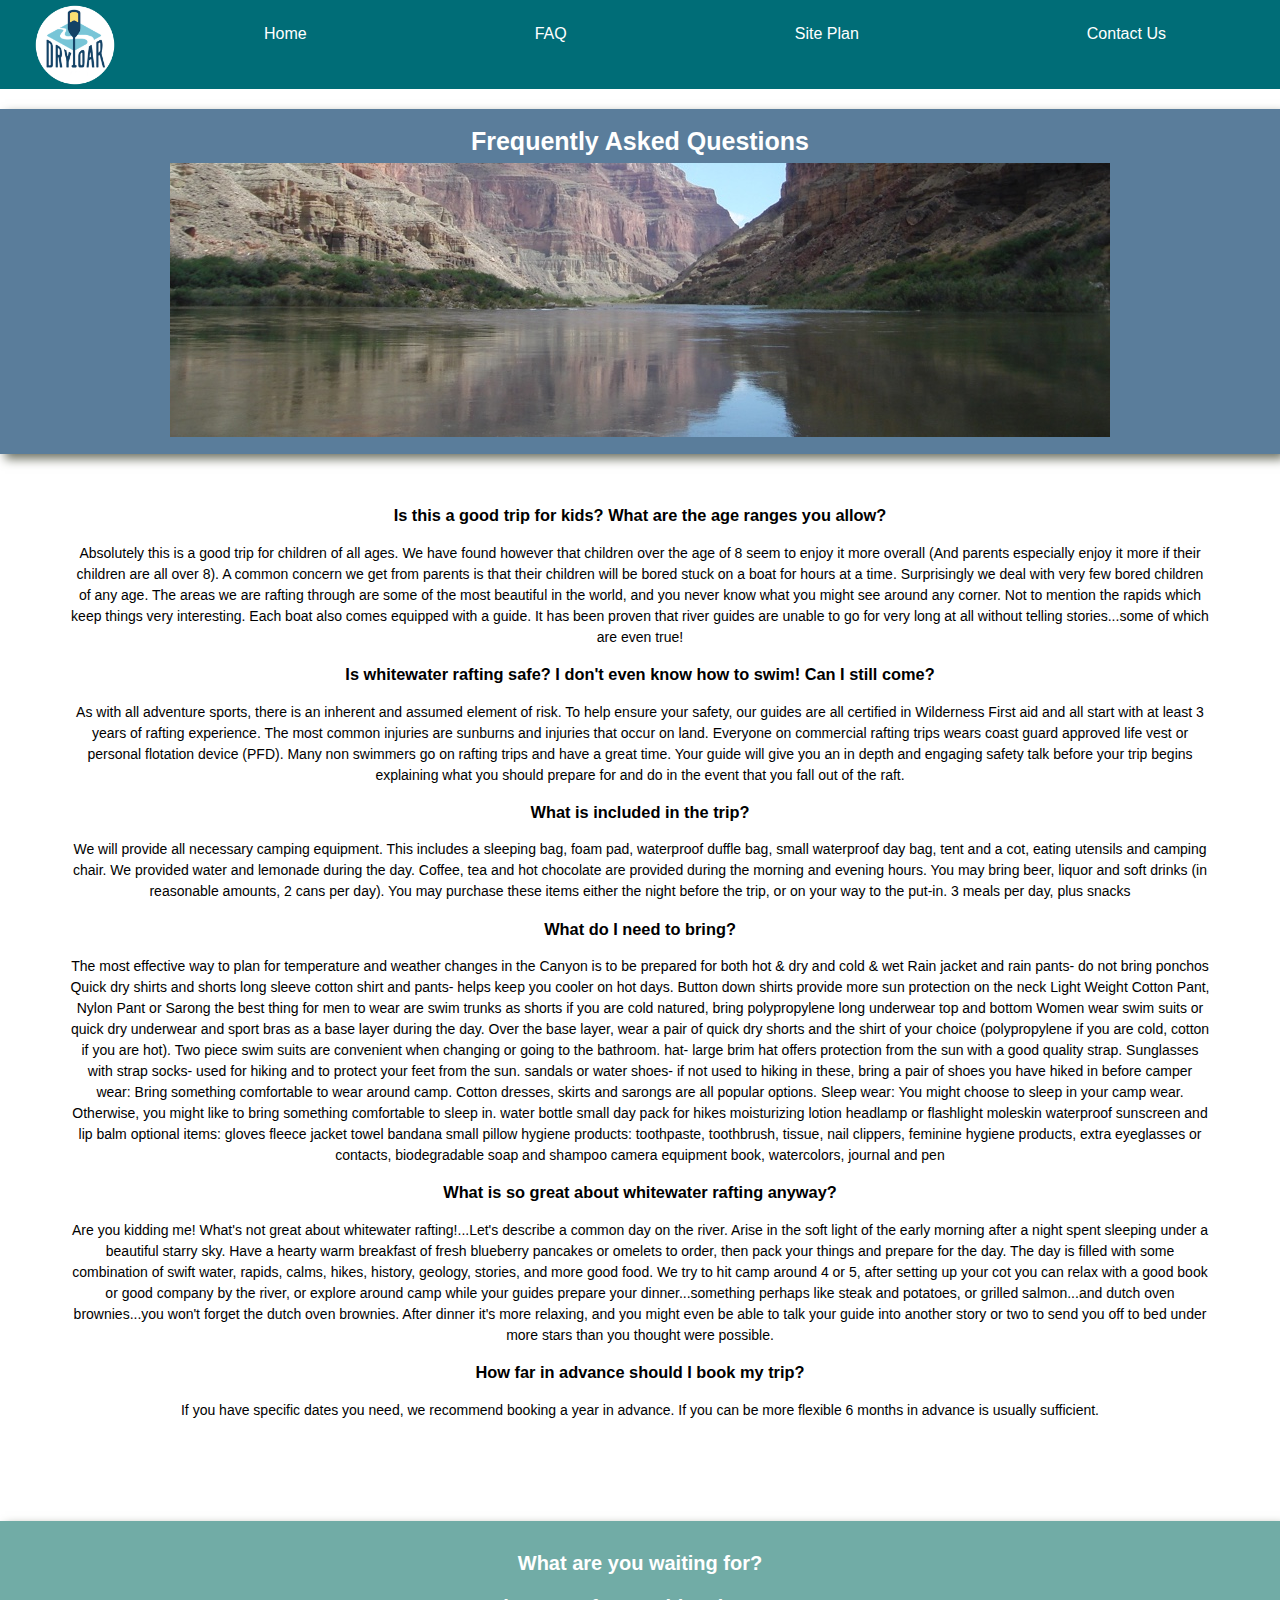
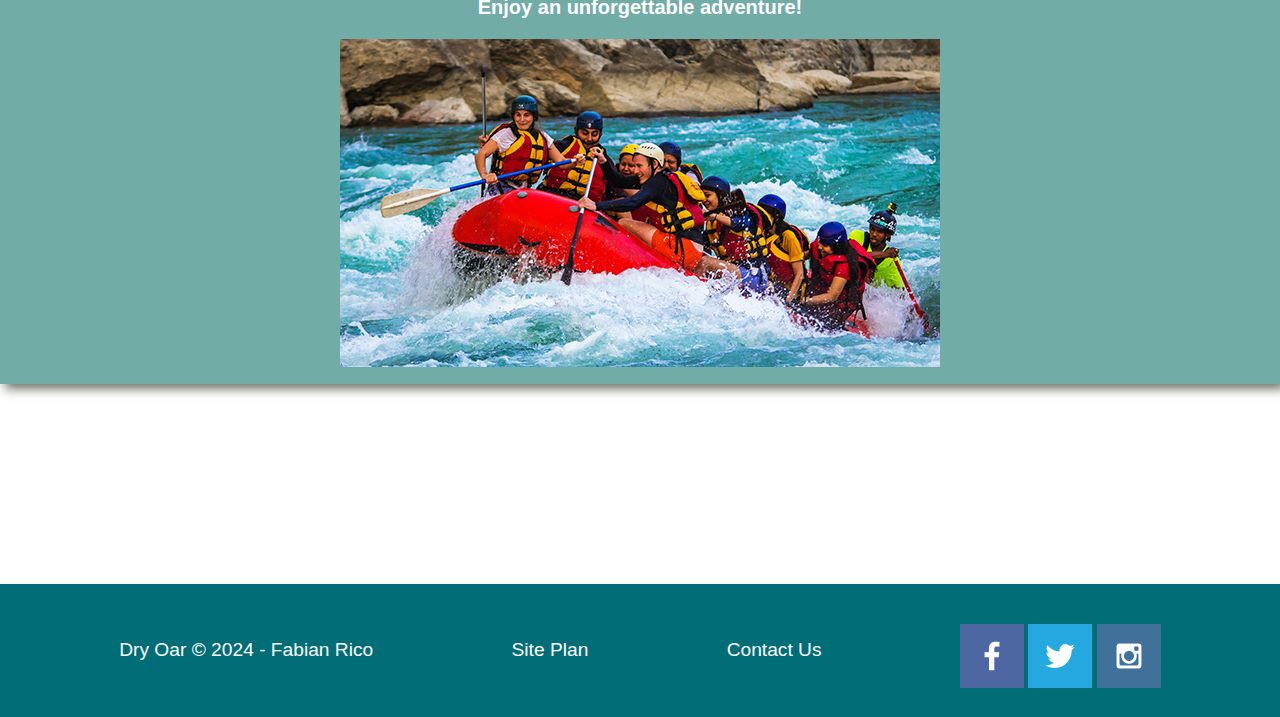
<file: wwr/faq.html>
<!DOCTYPE html>
<html lang="en">
<head>
    <meta charset="UTF-8">
    <meta http-equiv="X-UA-Compatible" content="IE=edge">
    <meta name="viewport" content="width=device-width, initial-scale=1.0">
    <title>Whitewater Rafting Vacations | Dry Oar Boating | FAQ Page</title>
    <link rel="stylesheet" href="styles/style.css">
</head>
<body>
    <div id="content">
    <header>
        <a id="logo_link" href="index.html">
            <img class="logo" src="images/logo.png" alt="Dry Oar Logo">
        </a>
        <nav>
            <a href="index.html">Home</a>
            <a href="faq.html">FAQ</a>
            <a href="site-plan-rafting.html">Site Plan</a>
            <a href="contactus.html">Contact Us</a>
        </nav>
    </header>
    <main class="info">
    <div id="tittle_banner">
        <h2>Frequently Asked Questions</h2>
        <img class="banner" src="images/river_banner.jpg" alt="river banner">
    </div>
    <div id="faq_info">
        <h3>Is this a good trip for kids? What are the age ranges you allow?</h3>
        <p>Absolutely this is a good trip for children of all ages. We have found however that children over the age of 8 seem to enjoy it more overall (And parents especially enjoy it more if their children are all over 8). A common concern we get from parents is that their children will be bored stuck on a boat for hours at a time. Surprisingly we deal with very few bored children of any age. The areas we are rafting through are some of the most beautiful in the world, and you never know what you might see around any corner. Not to mention the rapids which keep things very interesting. Each boat also comes equipped with a guide. It has been proven that river guides are unable to go for very long at all without telling stories...some of which are even true!</p>
        <h3>Is whitewater rafting safe? I don't even know how to swim! Can I still come?</h3>
        <p>As with all adventure sports, there is an inherent and assumed element of risk. To help ensure your safety, our guides are all certified in Wilderness First aid and all start with at least 3 years of rafting experience. The most common injuries are sunburns and injuries that occur on land.
            Everyone on commercial rafting trips wears coast guard approved life vest or personal flotation device (PFD). Many non swimmers go on rafting trips and have a great time. Your guide will give you an in depth and engaging safety talk before your trip begins explaining what you should prepare for and do in the event that you fall out of the raft.</p>
        <h3>What is included in the trip?</h3>
        <p>We will provide all necessary camping equipment. This includes a sleeping bag, foam pad, waterproof duffle bag, small waterproof day bag, tent and a cot, eating utensils and camping chair.
            We provided water and lemonade during the day. Coffee, tea and hot chocolate are provided during the morning and evening hours. You may bring beer, liquor and soft drinks (in reasonable amounts, 2 cans per day). You may purchase these items either the night before the trip, or on your way to the put-in. 3 meals per day, plus snacks</p>
        <h3>What do I need to bring?</h3>
        <p>The most effective way to plan for temperature and weather changes in the Canyon is to be prepared for both hot & dry and cold & wet Rain jacket and rain pants- do not bring ponchos Quick dry shirts and shorts long sleeve cotton shirt and pants- helps keep you cooler on hot days. Button down shirts provide more sun protection on the neck Light Weight Cotton Pant, Nylon Pant or Sarong the best thing for men to wear are swim trunks as shorts if you are cold natured, bring polypropylene long underwear top and bottom Women wear swim suits or quick dry underwear and sport bras as a base layer during the day. Over the base layer, wear a pair of quick dry shorts and the shirt of your choice (polypropylene if you are cold, cotton if you are hot). Two piece swim suits are convenient when changing or going to the bathroom. hat- large brim hat offers protection from the sun with a good quality strap. Sunglasses with strap socks- used for hiking and to protect your feet from the sun. sandals or water shoes- if not used to hiking in these, bring a pair of shoes you have hiked in before camper wear: Bring something comfortable to wear around camp. Cotton dresses, skirts and sarongs are all popular options. Sleep wear: You might choose to sleep in your camp wear. Otherwise, you might like to bring something comfortable to sleep in. water bottle small day pack for hikes moisturizing lotion headlamp or flashlight moleskin waterproof sunscreen and lip balm optional items: gloves fleece jacket towel bandana small pillow hygiene products: toothpaste, toothbrush, tissue, nail clippers, feminine hygiene products, extra eyeglasses or contacts, biodegradable soap and shampoo camera equipment book, watercolors, journal and pen</p>
        <h3>What is so great about whitewater rafting anyway?</h3>
        <p>Are you kidding me! What's not great about whitewater rafting!...Let's describe a common day on the river.
            Arise in the soft light of the early morning after a night spent sleeping under a beautiful starry sky. Have a hearty warm breakfast of fresh blueberry pancakes or omelets to order, then pack your things and prepare for the day. The day is filled with some combination of swift water, rapids, calms, hikes, history, geology, stories, and more good food. We try to hit camp around 4 or 5, after setting up your cot you can relax with a good book or good company by the river, or explore around camp while your guides prepare your dinner...something perhaps like steak and potatoes, or grilled salmon...and dutch oven brownies...you won't forget the dutch oven brownies. After dinner it's more relaxing, and you might even be able to talk your guide into another story or two to send you off to bed under more stars than you thought were possible.</p>
        <h3>How far in advance should I book my trip?</h3>
        <p>If you have specific dates you need, we recommend booking a year in advance. If you can be more flexible 6 months in advance is usually sufficient.</p>
    </div>
    <div id="lower_banner">
        <h3>What are you waiting for?</h3>
        <h3>Enjoy an unforgettable adventure!</h3>
        <img src="images/rafting_team.jpg" alt="rafting team">
    </div>

    </main>
    <footer>
        <p>Dry Oar &copy; 2024 - Fabian Rico</p>
        <p><a href="site-plan-rafting.html">Site Plan</a></p>
        <p><a href="contactus.html">Contact Us</a></p>
        <div class="social">
            <a href="https://facebook.com" target="_blank">
                <img src="images/facebook.png" alt="fb icon">
            </a>
            <a href="https://twitter.com" target="_blank">
                <img src="images/twitter.png" alt="twitter icon">
            </a>
            <a href="https://instagram.com" target="_blank">
                <img src="images/instagram.png" alt="instagram icon">
            </a>
        </div>
    </footer>
    </div>
</body>
</html>
</file>
<file: cybertec/styles/style.css>
#content {
    max-width: 1600px;
    margin: 0 auto;
}
nav a {
    text-align: center;
    color: #ffffff;
    padding: 35px;
    text-decoration: none;
    align-items: center;
}
nav a:hover {
    background-color: #c74c43;
}
nav {
    display: flex;
    justify-content: space-around;
    align-items: center;
}
header {
    background-color: #992626;
    display: grid;
    grid-template-columns: 150px auto;
    font-family: 'Verdana', Arial, Times;
}
#tittle {
    text-align: center;
    padding: 1px;
    font-family: 'Verdana', Arial, Times;
    margin: 0;
    background-color: #82b1d8;
    align-items: center;
    width: 100%;
    box-sizing: border-box;
}
#tittle h5 {
    font-size: 12px;
}
#tittle h5 {
    margin-left: 70px;
    margin-right: 70px;
}
body {
    background-color: #ffffff;
    margin: 0;
    padding: 0;
}
.home_grid{
    display: grid;
    grid-template-columns: 1fr 1fr;
    font-family: 'Trebuchet MS', Arial, Times;
}
#computer_section {
    padding: 20px;
    text-align: center;
}
#computer_section p {
    font-size: 13px;
    margin-left: 40px;
    margin-right: 40px;
}
#datacenter_section {
    padding: 20px;
    text-align: center;
}
#datacenter_section p {
    font-size: 13px;
    margin-left: 30px;
    margin-right: 30px;
}
#company_message {
    text-align: center;
    padding: 50px;
    font-family: 'Trebuchet MS', Arial, Times;
    margin-left: 250px;
    margin-right: 250px;
}
footer {
    background-color: #992626;
    color: #ffffff;
    display: flex;
    justify-content: space-around;
    font-family: 'Trebuchet MS', Arial, Times;
    align-items: center;

}
footer a {
    text-decoration: none;
    color: #ffffff;
}
footer a:hover {
    color: #f18e87;
}
/* Style inputs, select elements and textareas */
input[type=text], select, textarea{
    width: 100%;
    padding: 12px;
    border: 1px solid #ccc;
    border-radius: 4px;
    box-sizing: border-box;
    resize: vertical;
  }
  
  /* Style the label to display next to the inputs */
  label {
    padding: 12px 12px 12px 0;
    display: inline-block;
    font-family: 'Trebuchet MS', Arial, Times;

  }
  
  /* Style the submit button */
  input[type=submit] {
    background-color: rgb(115, 209, 72);
    color: white;
    padding: 12px 20px;
    border: none;
    border-radius: 1px;
    cursor: pointer;
    float: right;
  }
  
  /* Style the container */
  .container {
    border-radius: 5px;
    background-color: #f0f6ff;
    padding: 20px;
  }
  
  /* Floating column for labels: 25% width */
  .col-25 {
    float: left;
    width: 25%;
    margin-top: 6px;
  }
  
  /* Floating column for inputs: 75% width */
  .col-75 {
    float: left;
    width: 75%;
    margin-top: 6px;
  }
  
  /* Clear floats after the columns */
  .row:after {
    content: "";
    display: table;
    clear: both;
  }
  
  /* Responsive layout - when the screen is less than 600px wide, make the two columns stack on top of each other instead of next to each other */
  @media screen and (max-width: 600px) {
    .col-25, .col-75, input[type=submit] {
      width: 100%;
      margin-top: 0;
    }
  }
  #product_tittle {
    text-align: center;
    font-family: 'Verdana', Arial, Times;
    padding: 50px;
  }
  #product_tittle h4 {
    background-color: #82b1d8;
    padding: 20px;
  }
#product_tittle img {
    border: solid #c74c43 10px;
}

  #explanation {
    font-family: 'Trebuchet MS', Arial, Times;
    text-align: center;
    padding: 25px;
    margin-left: 40px;
    margin-right: 40px;
  }
#explanation img {
    border: solid #c74c43 10px;
}
#more_info {
    text-align: center;
    font-family: 'Trebuchet MS', Arial, Times;
    margin-left: 150px;
    margin-right: 150px;
    background-color: rgb(115, 209, 72);
    border: solid rgb(115, 209, 72) 5px;
    border-radius: 5px;
    margin-top: 40px;
    margin-bottom: 40px;
}
ul {
    list-style: none;
}
#specs {
    text-align: center;
    font-family: 'Trebuchet MS', Arial, Times;
    padding: 15px;
}
#specs p {
    padding: 5px;
    margin-top: 20px;
    margin-bottom: 20px;
    background-color: #82b1d8;
}
#specs h4 {
  background-color: rgb(115, 209, 72);
  border: solid rgb(115, 209, 72) 5px;
  border-radius: 5px;
  margin-top: 40px;
  margin-bottom: 40px;
  margin-left: 200px;
  margin-right: 200px;
}
</file>
<file: wwr/styles/style.css>
#content {
max-width: 1600px;
margin: 0 auto;
}
nav a{
    text-align: center;
    color: #ffffff;
}
#hero-msg h1, #hero-msg h4 {
    text-align: center;
    color: #ffffff;
}
.button-box {
    text-align: center;
}
main section {
    text-align: center;
}
#background {
    height: 725px;
    grid-column: 1/11;
    grid-row: 4/9;
}
body {
    background-color: #ffffff;
    font-family: 'Trebuchet MS', Arial, Times;
    font-size: 16px;
    margin: 0;
    padding: 0;
}
header {
    background-color: #006d77;
    display: grid;
    grid-template-columns: 150px auto;
}
nav {
    display: flex;
    justify-content: space-around;
}
nav a {
    text-decoration: none;
    padding: 25px;
}
nav a:hover {
    background-color: #83c5be;
}
.book, .join {
    font-family: 'Verdana', Arial, Times;
    font-size: 18px;
    background-color: #4fee97;
    text-decoration: none;
    padding: 15px 30px;
    margin-top: 50px;
    border-radius: 5px;
}
.book:hover, .join:hover {
    background-color: #c7faef;
}
.msg h2 {
    font-family: 'Verdana', Arial, Times;
    background-color: #006d77;
    color: #ffffff;
}
.msg p {
    font-family: 'Verdana', Arial, Times;
    font-size: .8em;
    background-color: #006d77;
    color: #ffffff;
    padding-bottom: 15px;
}
#background {
    background-color: #7295b3;
}
.msg {
    background-color: #006d77;
    line-height: 1.5em;
    padding: 35px;
    grid-column: 6/10;
    grid-row: 6/7;
    box-shadow: 5px 5px 10px #6f7364;
}
footer {
    background-color: #006d77;
    color: #ffffff;
    padding: 25px 50px;
    margin-top: 200px;
    display: flex;
    justify-content: space-around;
    align-items: center;
}
footer a {
    color: #ffffff;
    text-decoration: none;
}
footer a:hover {
    color: #c7faef;
}
.logo {
    width: 80px;
}
.icon {
    padding-top: 10px;
    width: 80px;
}
#hero-img {
    width: 100%;
}
footer p {
    font-size: 1.2em;
}
footer p a:hover {
    text-decoration: underline;
}
.home-title {
    font-family: 'Verdana', Arial, Times;
    font-size: 2em;
    margin-top: 10px;
}
h2 {
    margin: 0;
}
#logo_link {
    padding-top: 5px;
    justify-self: center;
    align-self: center;
}
footer .social img {
    padding-top: 15px;
}
.rivers-card, .camping-card, .rapids-card {
    margin: 200px 0;
}
.card-img {
    border: 10px solid #7295b3;
    transition: transform .5s;
    box-shadow: 5px 5px 10px #6f7364 ;
}
main section img {
    box-sizing: border-box;
}
#hero {
    display: grid;
    grid-template-columns: 1fr 3fr 1fr;
    margin-top: -100px;
}
#hero-box {
    grid-column: 1/4;
    grid-row: 1/3;
    z-index: -1;
}
#hero-msg {
    grid-column: 2/3;
    grid-row: 1/2;
    margin-top: 100px;
}
.card-img, .mountains {
    width: 100%;
}
.home-grid{
    display: grid;
    grid-template-columns: repeat(10, 1fr);
}
.rivers-card {
    grid-column: 2/4;
    grid-row: 2/3;
}
.camping-card {
    grid-column: 5/7;
    grid-row: 2/3;
}
.rapids-card {
    grid-column: 8/10;
    grid-row: 2/3;
}
.mountains {
    grid-column: 2/7;
    grid-row: 5/8;
    box-shadow: 5px 5px 10px #33352e;
}
.card-img:hover {
    opacity: .6;
    transform: scale(1.1);
}
@media screen and (max-width: 900px) {
    #hero, .home-grid {
        display: block;
        height: auto;
    }
    nav, footer {
        flex-direction: column;
    }
    nav a {
        display: block;
        padding: 15px;
    }
    #hero {
        margin-top: 0;
    }
    #hero-msg {
        margin-top: 0;
    }
    #hero-msg h4 {
        display: none;
    }
    #hero-msg h1 {
        color: #6f7364;
    }
    .home-title {
        font-size: 25px;
    }
    .rivers-card, .camping-card, .rapids-card { 
        margin: 50px auto;
        width: 60%;
    }
    #background {
        display: none;
    }
    .mountains, .msg {
        width: 80%;
        display: block;
        margin: 0 auto;
    }
    footer {
        margin-top: 25px;
    }
}
.info {
text-align: center;
}
#tittle_banner {
    background-color: #5a7d9b;
    margin-top: 20px;
    line-height: 1.5em;
    padding: 10px;
    grid-column: 6/10;
    grid-row: 6/7;
    box-shadow: 5px 5px 10px #6f7364;
}
#tittle_banner h2 {
    font-family: 'Trebuchet MS', Arial, Times;
    color: #ffffff;
    padding: 10px;
    font-size: 25px;
}
#faq_info {
    font-family: 'Verdana', Arial, Times;
    font-size: 14px;
    padding-top: 30px;
    margin: 5px 70px 5px 70px;
    line-height: 1.5em;
}
#lower_banner {
    background-color: #71aca6;
    margin-top: 100px;
    line-height: 1.5em;
    padding: 10px;
    grid-column: 6/10;
    grid-row: 6/7;
    box-shadow: 5px 5px 10px #6f7364
}
#lower_banner h3 {
    font-family: 'Trebuchet MS', Arial, Times;
    color: #ffffff;
    padding: 0px;
    font-size: 20px;
}
#contact_form {
    text-align: center;
}
ul {
    list-style-type:  none;
    padding: 0;
    margin: 0;
}
textarea {
    resize: both;
    vertical-align: top;
    overflow: auto;
    width: 50%;
    height: 150px;
}
#contact_us_text {
    text-align: center;
    padding-top: 100px;
}
#feedback {
    background-color: antiquewhite;
    position: absolute;
    top: 0;
    left: 0;
    right: 0;
    padding: .5em;
    /* make this element invisible until we are ready for it */
    display: none;      
}
.moveDown {
    margin-top: 3em;
}
</file>
<file: positionstyles.css>
/* CSS - Name: "positionstyles.css" */
/* Activity 1 styles */
.content1 {
  /* This is the parent of the activity 1 boxes. */
display: grid;
grid-template-columns: 1fr 1fr;
justify-items: center;
gap: 20px;
}
.red1 { 
  width: 100%; 
  height: 100px; 
  background-color: red; 
  grid-column: 1/3;

} 
.green1 {
  width: 200px; 
  height: 200px; 
  background-color: green; 

} 
.yellow1 {
  width: 200px; 
  height: 200px; 
  background-color: gold; 
} 
.blue1 {
  width: 100%; 
  height: 100px; 
  background-color: blue;
  grid-column: 1/3; 
} 
/* Activity 2 styles */ 
.content2 {
  /* This is the parent of the activity 2 boxes. */
  display: grid;
  grid-template-columns: 50px 50px 50px 50px 50px;
  justify-items: center;
}
.red2 {
  width: 100px; 
  height: 100px; 
  background-color: red; 
  grid-column: 1;
  margin-bottom: -50px;
} 
.green2 { 
  width: 100px; 
  height: 100px; 
  background-color: green;
  grid-column: 2;
  margin-bottom: -50px;
  margin-top: 20px; 
} 
.yellow2 {
  width: 100px; 
  height: 100px; 
  background-color: gold;
  grid-column: 3;
  margin-bottom: -50px;
  margin-top: 40px;   
} 
.blue2 {
  width: 100px; 
  height: 100px; 
  background-color: blue;
  grid-column: 4;
  margin-top: 60px; 
   
} 
/* Activity 3 styles */ 
.content3 {
  /* This is the parent of the activity 3 boxes. */
  display: grid;
grid-template-columns: 50px 50px;
justify-items: center;
gap: 0px;
align-items: start;
}
.red3 {
  width: 1760px; 
  height: 100px; 
  background-color: red;
  grid-column: 1;
  
 
} 
.green3 {
  width: 500px; 
  height: 200px; 
  background-color: green;
  grid-column: 1;
} 
.yellow3 {
  width: 500px; 
  height: 200px; 
  background-color: gold;
  grid-column: 3;
} 
.blue3 {
  width: 1760px;
  height: 100px; 
  background-color: blue;
  grid-column: 1; 
} 
/* Activity 4 styles */ 
.content4 {
  /* This is the parent of the activity 4 boxes. */
  display: grid;
  grid-template-columns: 1fr 1fr;
  grid-template-rows: 1fr 1fr 1fr;
  height: 400px;
}
.red4 {
  grid-row: 1 / span 3;
  background-color: red; 
} 
.green4 {
  grid-row: 1/3;
  grid-column: 2/3;
  background-color: green;

} 
.yellow4 {
  grid-row: 2/3;
  grid-column: 2/3;
  background-color: gold; 
} 
.blue4 {
  grid-row: 3/4;
  grid-column: 2/3;
  background-color: blue; 
} 
/* Activity 5 styles */ 
.content5 {
  /* This is the parent of the activity 5 boxes. */
  height: 400px;
  float: left;
  text-wrap: wrap;
}
.red5 { 
  width: 1000px; 
  height: 100px; 
  background-color: red; 
} 
.green5 { 
  width: 100px; 
  height: 100px; 
  background-color: green;
  float: left;

} 
.yellow5 {
  width: 1000px; 
  height: 200px; 
  background-color: gold;


} 
.blue5 {
  width: 1000px; 
  height: 100px; 
  background-color: blue; 
} 
/* Activity 6 styles */ 
.content6 {
  /* This is the parent of the activity 6 boxes. */
  display: grid;
  grid-template-columns: 100px 100px 100px 100px 100px 100px;
  grid-template-rows: 100px 100px 100px 100px 100px 100px;
  
}
.red6 {
  width: 400px; 
  height: 200px; 
  background-color: red;
  grid-column: 1;
  grid-row: 1; 
} 
.green6 {
  width: 200px; 
  height: 200px; 
  background-color: green; 
  grid-column: 1;
  grid-row: 5;
  z-index: 3;
} 
.yellow6 {
  width: 200px; 
  height: 400px; 
  background-color: gold;
  grid-column: 5;
  grid-row: 3;
  z-index: 4; 
  
} 
.blue6 {
  width: 400px; 
  height: 400px;
  z-index: 1; 
  background-color: blue;
  grid-column: 2;
  grid-row: 2; 
} 


/* Do not make any changes below here */
.activity {
  width: 70%; 
  margin: 20px auto; 
  font-family: Arial, sans-serif; 
  border: 1px solid black; 
  padding: 10px; 
  clear:both; 
  overflow: auto;
} 

.hint {
  border: 1px solid grey;
  background: #e0e0e0;
  padding: .5em;
  position: relative;
  margin: 1em 0;
}
.hint h3 {
  margin: 0;
}
.hint:hover {
  background: #d0d0d0;
}
.hint > div {
  display: none;
}

.hint input[type=checkbox] {
  position: absolute;
  width: 100%;
  height: 100%;
  opacity: 0;
  z-index: 1;
  cursor: pointer;
}

.hint input[type=checkbox]:checked ~ div {
  display: block;
}

.hint i {
  position: absolute;
  transform: translate(-6px, 0);
  margin-top: 16px;
  right: 10px;
  top: -3px;
}
.hint i:before, .hint i:after {
  content: "";
  position: absolute;
  background-color: black;
  width: 3px;
  height: 9px;
}
.hint i:before {
  transform: translate(2px, 0) rotate(45deg);
}
.hint i:after {
  transform: translate(-2px, 0) rotate(-45deg);
}

.hint input[type=checkbox]:checked ~ i:before {
  transform: translate(-2px, 0) rotate(45deg);
}
.hint input[type=checkbox]:checked ~ i:after {
  transform: translate(2px, 0) rotate(-45deg);
}
.hint a {
  position: relative;
  z-index: 1;
}
</file>
